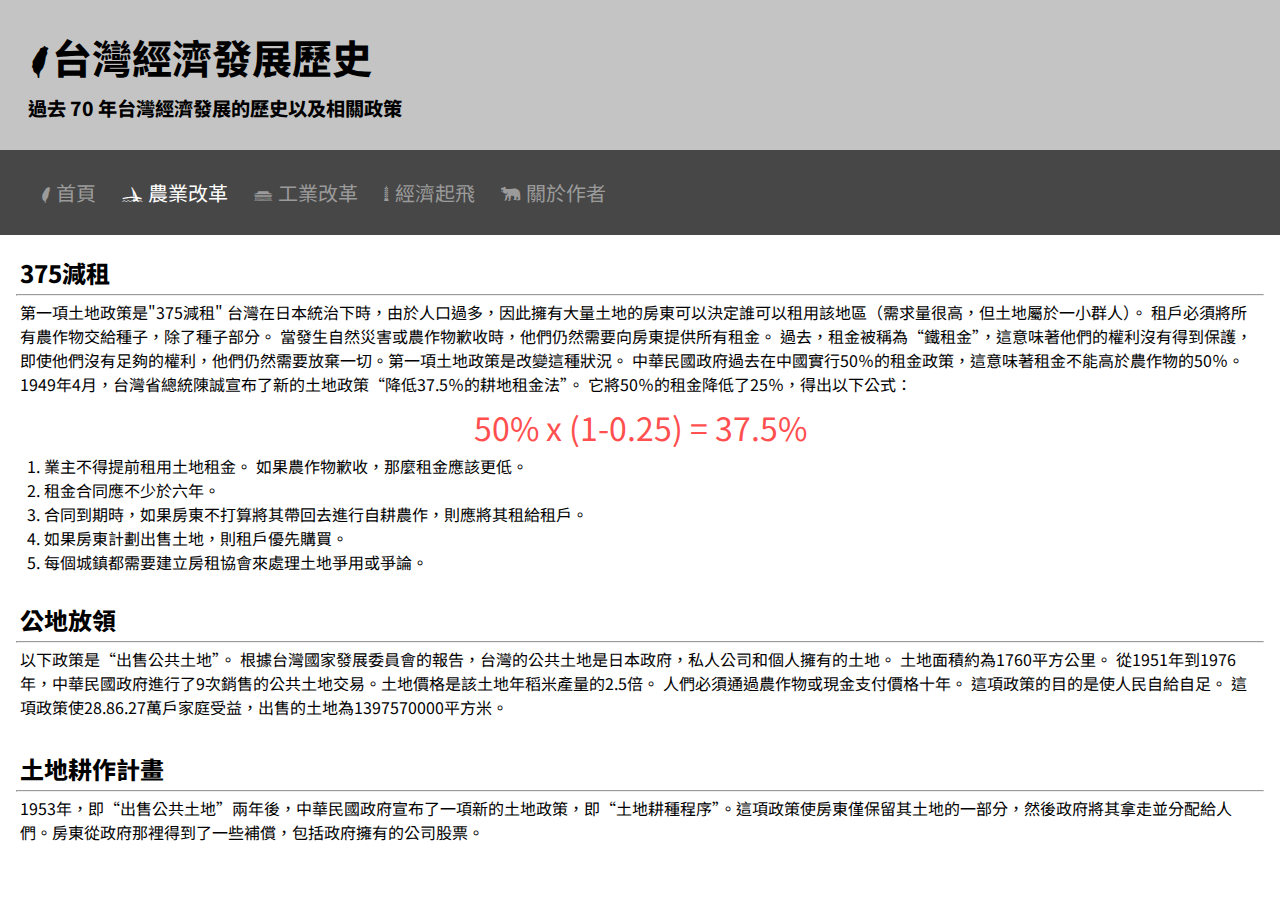
<file: agriculture.html>
<!DOCTYPE html>
<html lang="zh-Hant">
  <head>
    <meta charset="UTF-8" />
    <meta http-equiv="X-UA-Compatible" content="IE=edge" />
    <meta name="viewport" content="width=device-width, initial-scale=1.0" />
    <meta name="description" content="介紹台灣過去 70 年的經濟發展與相關政策" />
    <link rel="stylesheet" href="taiwanfont/twicon.css" />
    <title>農業改革 | 台灣發展歷史</title>
    <base target="_self" />
    <link rel="icon" href="./taiwanIcon.png" />
    <link rel="preconnect" href="https://fonts.googleapis.com" />
    <link rel="preconnect" href="https://fonts.gstatic.com" crossorigin />
    <link
      href="https://fonts.googleapis.com/css2?family=Noto+Sans+TC&display=swap"
      rel="stylesheet"
    />
    <link rel="stylesheet" href="style.css" />
  </head>
  <body>
    <header>
      <h1><i class="twicon-main-island"></i>台灣經濟發展歷史</h1>
      <h3>過去 70 年台灣經濟發展的歷史以及相關政策</h3>
    </header>

    <nav>
      <ul>
        <li>
          <a href="./index.html"><i class="twicon-main-island"></i> 首頁</a>
        </li>
        <li>
          <a class="active" href="#"
            ><i class="twicon-lovers-brg"></i> 農業改革</a
          >
        </li>
        <li>
          <a href="./industry.html"
            ><i class="twicon-taipei-stn"></i> 工業改革</a
          >
        </li>
        <li>
          <a href="./economy.html"><i class="twicon-taipei101"></i> 經濟起飛</a>
        </li>
        <li>
          <a href="./author.html"><i class="twicon-black-bear"></i> 關於作者</a>
        </li>
      </ul>
    </nav>

    <main>
      <section class="left">
        <h2>375減租</h2>
        <hr />
        <p>
          第一項土地政策是"375減租"
          台灣在日本統治下時，由於人口過多，因此擁有大量土地的房東可以決定誰可以租用該地區（需求量很高，但土地屬於一小群人）。
          租戶必須將所有農作物交給種子，除了種子部分。
          當發生自然災害或農作物歉收時，他們仍然需要向房東提供所有租金。
          過去，租金被稱為“鐵租金”，這意味著他們的權利沒有得到保護，即使他們沒有足夠的權利，他們仍然需要放棄一切。第一項土地政策是改變這種狀況。
          中華民國政府過去在中國實行50％的租金政策，這意味著租金不能高於農作物的50％。
          1949年4月，台灣省總統陳誠宣布了新的土地政策“降低37.5％的耕地租金法”。
          它將50％的租金降低了25％，得出以下公式：
        </p>
        <p class="formula">50% x (1-0.25) = 37.5%</p>
        <ol>
          <li>業主不得提前租用土地租金。 如果農作物歉收，那麼租金應該更低。</li>
          <li>租金合同應不少於六年。</li>
          <li>
            合同到期時，如果房東不打算將其帶回去進行自耕農作，則應將其租給租戶。
          </li>
          <li>如果房東計劃出售土地，則租戶優先購買。</li>
          <li>每個城鎮都需要建立房租協會來處理土地爭用或爭論。</li>
        </ol>
        <br />

        <h2>公地放領</h2>
        <hr />
        <p>
          以下政策是“出售公共土地”。
          根據台灣國家發展委員會的報告，台灣的公共土地是日本政府，私人公司和個人擁有的土地。
          土地面積約為1760平方公里。
          從1951年到1976年，中華民國政府進行了9次銷售的公共土地交易。土地價格是該土地年稻米產量的2.5倍。
          人們必須通過農作物或現金支付價格十年。
          這項政策的目的是使人民自給自足。
          這項政策使28.86.27萬戶家庭受益，出售的土地為1397570000平方米。
        </p>
        <br />
        <h2>土地耕作計畫</h2>
        <hr />
        <p>
          1953年，即“出售公共土地”兩年後，中華民國政府宣布了一項新的土地政策，即“土地耕種程序”。這項政策使房東僅保留其土地的一部分，然後政府將其拿走並分配給人們。房東從政府那裡得到了一些補償，包括政府擁有的公司股票。
        </p>
      </section>
    </main>
  </body>
</html>
</file>
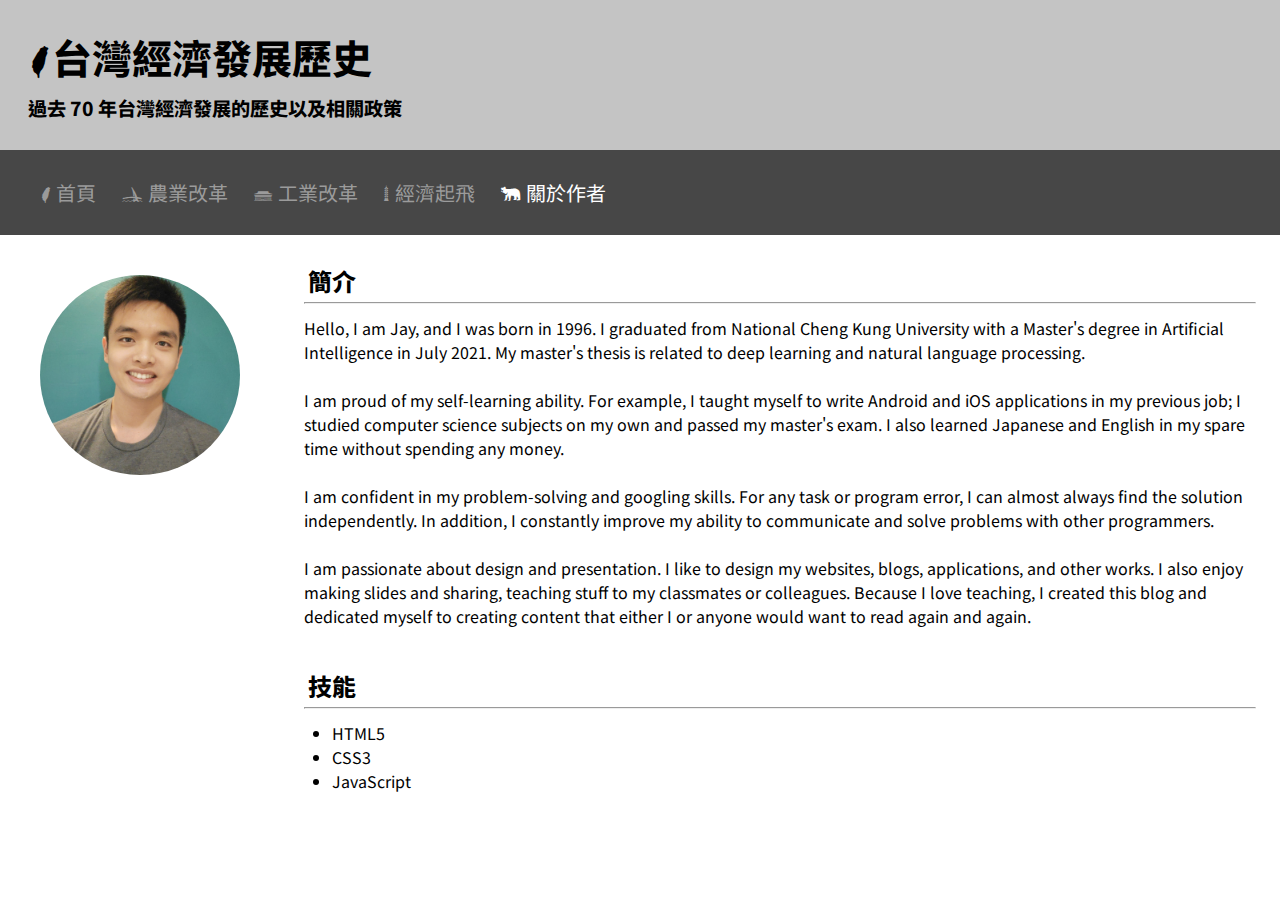
<file: author.html>
<!DOCTYPE html>
<html lang="zh-Hant">
  <head>
    <meta charset="UTF-8" />
    <meta http-equiv="X-UA-Compatible" content="IE=edge" />
    <meta name="viewport" content="width=device-width, initial-scale=1.0" />
    <meta name="description" content="介紹台灣過去 70 年的經濟發展與相關政策" />
    <link rel="stylesheet" href="taiwanfont/twicon.css" />
    <title>關於作者 | 台灣發展歷史</title>
    <base target="_self" />
    <link rel="icon" href="./taiwanIcon.png" />
    <link rel="preconnect" href="https://fonts.googleapis.com" />
    <link rel="preconnect" href="https://fonts.gstatic.com" crossorigin />
    <link
      href="https://fonts.googleapis.com/css2?family=Noto+Sans+TC&display=swap"
      rel="stylesheet"
    />
    <link rel="stylesheet" href="style.css" />
  </head>
  <body>
    <header>
      <h1><i class="twicon-main-island"></i>台灣經濟發展歷史</h1>
      <h3>過去 70 年台灣經濟發展的歷史以及相關政策</h3>
    </header>

    <nav>
      <ul>
        <li>
          <a href="./index.html"><i class="twicon-main-island"></i> 首頁</a>
        </li>
        <li>
          <a href="./agriculture.html"
            ><i class="twicon-lovers-brg"></i> 農業改革</a
          >
        </li>
        <li>
          <a href="./industry.html"
            ><i class="twicon-taipei-stn"></i> 工業改革</a
          >
        </li>
        <li>
          <a href="./economy.html"><i class="twicon-taipei101"></i> 經濟起飛</a>
        </li>
        <li>
          <a class="active" href="#"
            ><i class="twicon-black-bear"></i> 關於作者</a
          >
        </li>
      </ul>
    </nav>

    <main>
      <section class="ava">
        <div class="avatar" style="background-image: url('./avatar.png')" />
      </section>
      <section class="info">
        <h2>簡介</h2>
        <hr />
        <p>
          Hello, I am Jay, and I was born in 1996. I graduated from National
          Cheng Kung University with a Master's degree in Artificial
          Intelligence in July 2021. My master's thesis is related to deep
          learning and natural language processing.
        </p>
        <p>
          I am proud of my self-learning ability. For example, I taught myself
          to write Android and iOS applications in my previous job; I studied
          computer science subjects on my own and passed my master's exam. I
          also learned Japanese and English in my spare time without spending
          any money.
        </p>
        <p>
          I am confident in my problem-solving and googling skills. For any task
          or program error, I can almost always find the solution independently.
          In addition, I constantly improve my ability to communicate and solve
          problems with other programmers.
        </p>
        <p>
          I am passionate about design and presentation. I like to design my
          websites, blogs, applications, and other works. I also enjoy making
          slides and sharing, teaching stuff to my classmates or colleagues.
          Because I love teaching, I created this blog and dedicated myself to
          creating content that either I or anyone would want to read again and
          again.
        </p>
        <br />
        <h2>技能</h2>
        <hr />
        <ul>
          <li>HTML5</li>
          <li>CSS3</li>
          <li>JavaScript</li>
        </ul>
      </section>
    </main>
  </body>
</html>
</file>
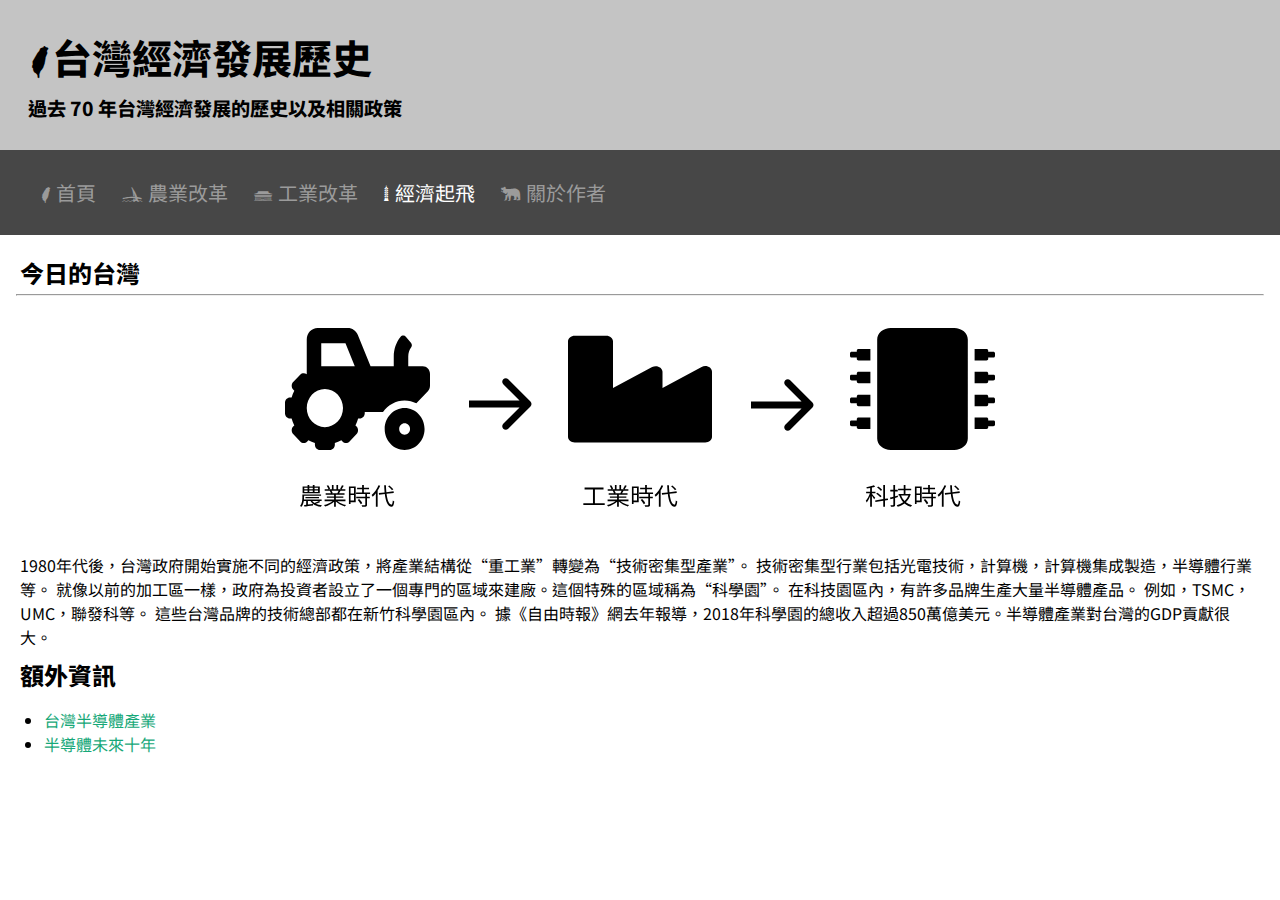
<file: economy.html>
<!DOCTYPE html>
<html lang="zh-Hant">
  <head>
    <meta charset="UTF-8" />
    <meta http-equiv="X-UA-Compatible" content="IE=edge" />
    <meta name="viewport" content="width=device-width, initial-scale=1.0" />
    <meta name="description" content="介紹台灣過去 70 年的經濟發展與相關政策" />
    <link rel="stylesheet" href="taiwanfont/twicon.css" />
    <title>經濟起飛 | 台灣發展歷史</title>
    <base target="_self" />
    <link rel="icon" href="./taiwanIcon.png" />
    <link rel="preconnect" href="https://fonts.googleapis.com" />
    <link rel="preconnect" href="https://fonts.gstatic.com" crossorigin />
    <link
      href="https://fonts.googleapis.com/css2?family=Noto+Sans+TC&display=swap"
      rel="stylesheet"
    />
    <link rel="stylesheet" href="style.css" />
  </head>
  <body>
    <header>
      <h1><i class="twicon-main-island"></i>台灣經濟發展歷史</h1>
      <h3>過去 70 年台灣經濟發展的歷史以及相關政策</h3>
    </header>

    <nav>
      <ul>
        <li>
          <a href="./index.html"><i class="twicon-main-island"></i> 首頁</a>
        </li>
        <li>
          <a href="./agriculture.html"
            ><i class="twicon-lovers-brg"></i> 農業改革</a
          >
        </li>
        <li>
          <a href="./industry.html"
            ><i class="twicon-taipei-stn"></i> 工業改革</a
          >
        </li>
        <li>
          <a class="active" href="#"
            ><i class="twicon-taipei101"></i> 經濟起飛</a
          >
        </li>
        <li>
          <a href="./author.html"><i class="twicon-black-bear"></i> 關於作者</a>
        </li>
      </ul>
    </nav>

    <main>
      <section class="left">
        <h2>今日的台灣</h2>
        <hr />
        <img src="./economy.svg" alt="economy" />
        <p>
            1980年代後，台灣政府開始實施不同的經濟政策，將產業結構從“重工業”轉變為“技術密集型產業”。 技術密集型行業包括光電技術，計算機，計算機集成製造，半導體行業等。 就像以前的加工區一樣，政府為投資者設立了一個專門的區域來建廠。這個特殊的區域稱為“科學園”。 在科技園區內，有許多品牌生產大量半導體產品。 例如，TSMC，UMC，聯發科等。 這些台灣品牌的技術總部都在新竹科學園區內。 據《自由時報》網去年報導，2018年科學園的總收入超過850萬億美元。半導體產業對台灣的GDP貢獻很大。
          </p>
        <h2>額外資訊</h2>
        <ul>
            <li><a href="https://ic.tpex.org.tw/introduce.php?ic=D000">台灣半導體產業</a></li>
            <li><a href="https://www.bnext.com.tw/article/58060/semiconductor-industry">半導體未來十年</a></li>
        </ul>
        </section>
      </section>
    </main>
  </body>
</html>
</file>
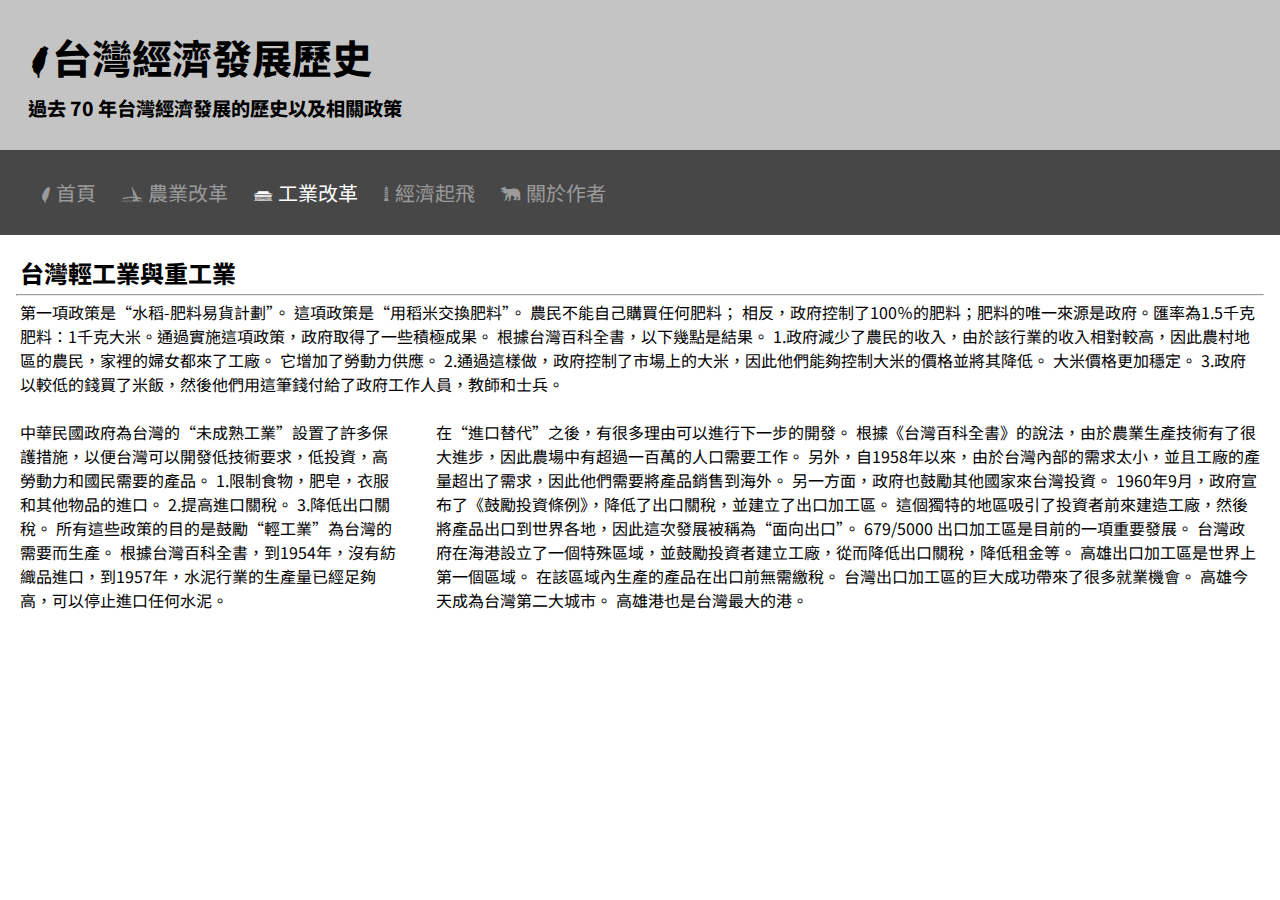
<file: industry.html>
<!DOCTYPE html>
<html lang="zh-Hant">
  <head>
    <meta charset="UTF-8" />
    <meta http-equiv="X-UA-Compatible" content="IE=edge" />
    <meta name="viewport" content="width=device-width, initial-scale=1.0" />
    <meta name="description" content="介紹台灣過去 70 年的經濟發展與相關政策" />
    <link rel="stylesheet" href="taiwanfont/twicon.css" />
    <title>工業改革 | 台灣發展歷史</title>
    <base target="_self" />
    <link rel="icon" href="./taiwanIcon.png" />
    <link rel="preconnect" href="https://fonts.googleapis.com" />
    <link rel="preconnect" href="https://fonts.gstatic.com" crossorigin />
    <link
      href="https://fonts.googleapis.com/css2?family=Noto+Sans+TC&display=swap"
      rel="stylesheet"
    />
    <link rel="stylesheet" href="style.css" />
  </head>
  <body>
    <header>
      <h1><i class="twicon-main-island"></i>台灣經濟發展歷史</h1>
      <h3>過去 70 年台灣經濟發展的歷史以及相關政策</h3>
    </header>

    <nav>
      <ul>
        <li>
          <a href="./index.html"><i class="twicon-main-island"></i> 首頁</a>
        </li>
        <li>
          <a href="./agriculture.html"
            ><i class="twicon-lovers-brg"></i> 農業改革</a
          >
        </li>
        <li>
          <a class="active" href="#"
            ><i class="twicon-taipei-stn"></i> 工業改革</a
          >
        </li>
        <li>
          <a href="./economy.html"><i class="twicon-taipei101"></i> 經濟起飛</a>
        </li>
        <li>
          <a href="./author.html"><i class="twicon-black-bear"></i> 關於作者</a>
        </li>
      </ul>
    </nav>

    <main>
      <section class="left">
        <h2>台灣輕工業與重工業</h2>
        <hr />
        <p>
          第一項政策是“水稻-肥料易貨計劃”。 這項政策是“用稻米交換肥料”。
          農民不能自己購買任何肥料；
          相反，政府控制了100％的肥料；肥料的唯一來源是政府。匯率為1.5千克肥料：1千克大米。通過實施這項政策，政府取得了一些積極成果。
          根據台灣百科全書，以下幾點是結果。
          1.政府減少了農民的收入，由於該行業的收入相對較高，因此農村地區的農民，家裡的婦女都來了工廠。
          它增加了勞動力供應。
          2.通過這樣做，政府控制了市場上的大米，因此他們能夠控制大米的價格並將其降低。
          大米價格更加穩定。
          3.政府以較低的錢買了米飯，然後他們用這筆錢付給了政府工作人員，教師和士兵。
        </p>
        <section class="industry">
          <p class="industry1">
            中華民國政府為台灣的“未成熟工業”設置了許多保護措施，以便台灣可以開發低技術要求，低投資，高勞動力和國民需要的產品。
            1.限制食物，肥皂，衣服和其他物品的進口。 2.提高進口關稅。
            3.降低出口關稅。
            所有這些政策的目的是鼓勵“輕工業”為台灣的需要而生產。
            根據台灣百科全書，到1954年，沒有紡織品進口，到1957年，水泥行業的生產量已經足夠高，可以停止進口任何水泥。
          </p>
          <p class="industry2">
            在“進口替代”之後，有很多理由可以進行下一步的開發。
            根據《台灣百科全書》的說法，由於農業生產技術有了很大進步，因此農場中有超過一百萬的人口需要工作。
            另外，自1958年以來，由於台灣內部的需求太小，並且工廠的產量超出了需求，因此他們需要將產品銷售到海外。
            另一方面，政府也鼓勵其他國家來台灣投資。
            1960年9月，政府宣布了《鼓勵投資條例》，降低了出口關稅，並建立了出口加工區。
            這個獨特的地區吸引了投資者前來建造工廠，然後將產品出口到世界各地，因此這次發展被稱為“面向出口”。
            679/5000 出口加工區是目前的一項重要發展。
            台灣政府在海港設立了一個特殊區域，並鼓勵投資者建立工廠，從而降低出口關稅，降低租金等。
            高雄出口加工區是世界上第一個區域。
            在該區域內生產的產品在出口前無需繳稅。
            台灣出口加工區的巨大成功帶來了很多就業機會。
            高雄今天成為台灣第二大城市。 高雄港也是台灣最大的港。
          </p>
        </section>
      </section>
    </main>
  </body>
</html>
</file>
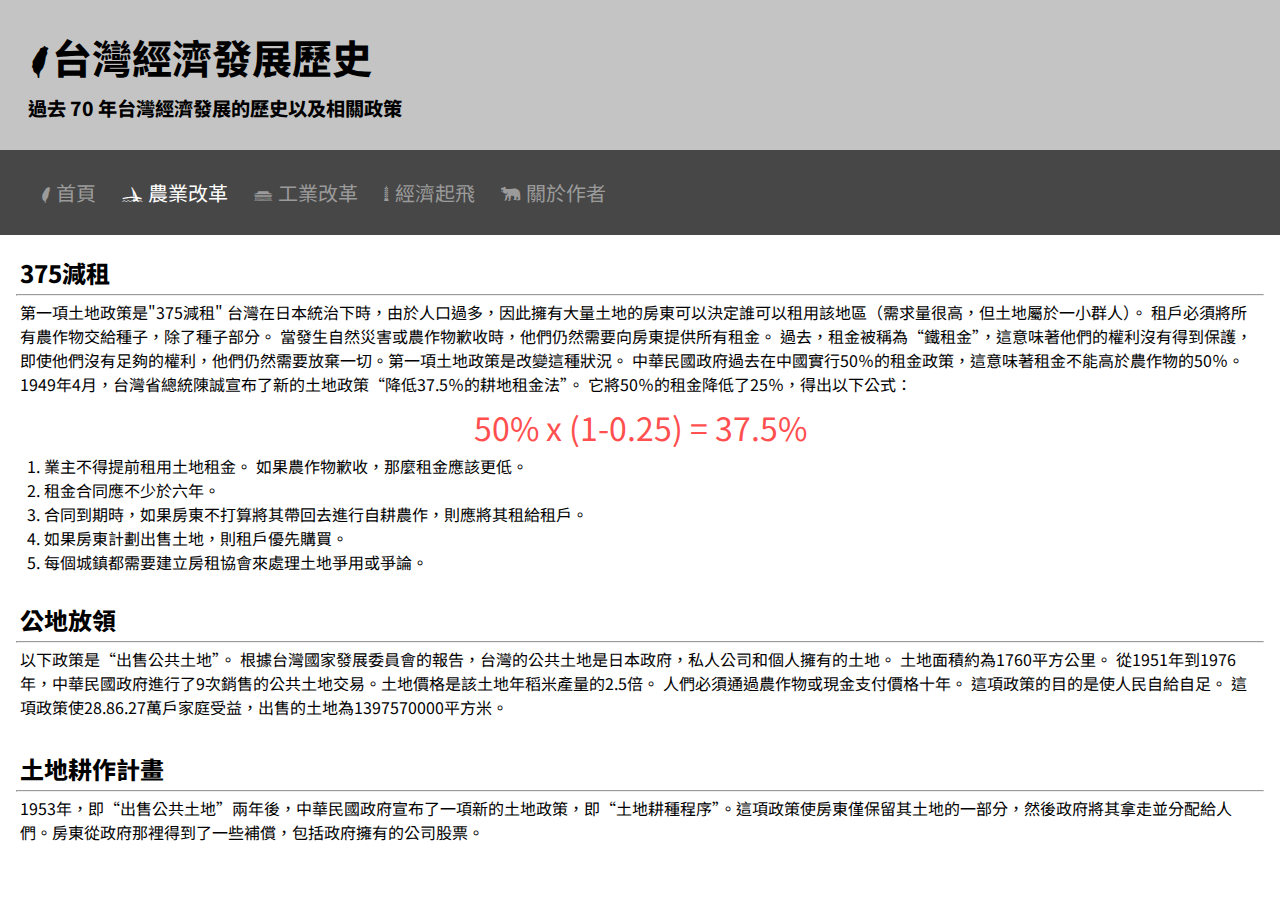
<file: pages/agriculture.html>
<!DOCTYPE html>
<html lang="zh-Hant">
  <head>
    <meta charset="UTF-8" />
    <meta http-equiv="X-UA-Compatible" content="IE=edge" />
    <meta name="viewport" content="width=device-width, initial-scale=1.0" />
    <meta name="description" content="介紹台灣過去 70 年的經濟發展與相關政策" />
    <link rel="stylesheet" href="../taiwanfont/twicon.css" />
    <title>農業改革 | 台灣發展歷史</title>
    <base target="_self" />
    <link rel="icon" href="../images/taiwanIcon.png" />
    <link rel="preconnect" href="https://fonts.googleapis.com" />
    <link rel="preconnect" href="https://fonts.gstatic.com" crossorigin />
    <link
      href="https://fonts.googleapis.com/css2?family=Noto+Sans+TC&display=swap"
      rel="stylesheet"
    />
    <link rel="stylesheet" href="../styles/style.css" />
  </head>
  <body>
    <header>
      <h1><i class="twicon-main-island"></i>台灣經濟發展歷史</h1>
      <h3>過去 70 年台灣經濟發展的歷史以及相關政策</h3>
    </header>

    <nav>
      <ul>
        <li>
          <a href="../index.html"><i class="twicon-main-island"></i> 首頁</a>
        </li>
        <li>
          <a class="active" href="#"
            ><i class="twicon-lovers-brg"></i> 農業改革</a
          >
        </li>
        <li>
          <a href="industry.html"><i class="twicon-taipei-stn"></i> 工業改革</a>
        </li>
        <li>
          <a href="economy.html"><i class="twicon-taipei101"></i> 經濟起飛</a>
        </li>
        <li>
          <a href="author.html"><i class="twicon-black-bear"></i> 關於作者</a>
        </li>
      </ul>
    </nav>

    <main>
      <section class="left">
        <h2>375減租</h2>
        <hr />
        <p>
          第一項土地政策是"375減租"
          台灣在日本統治下時，由於人口過多，因此擁有大量土地的房東可以決定誰可以租用該地區（需求量很高，但土地屬於一小群人）。
          租戶必須將所有農作物交給種子，除了種子部分。
          當發生自然災害或農作物歉收時，他們仍然需要向房東提供所有租金。
          過去，租金被稱為“鐵租金”，這意味著他們的權利沒有得到保護，即使他們沒有足夠的權利，他們仍然需要放棄一切。第一項土地政策是改變這種狀況。
          中華民國政府過去在中國實行50％的租金政策，這意味著租金不能高於農作物的50％。
          1949年4月，台灣省總統陳誠宣布了新的土地政策“降低37.5％的耕地租金法”。
          它將50％的租金降低了25％，得出以下公式：
        </p>
        <p class="formula">50% x (1-0.25) = 37.5%</p>
        <ol>
          <li>業主不得提前租用土地租金。 如果農作物歉收，那麼租金應該更低。</li>
          <li>租金合同應不少於六年。</li>
          <li>
            合同到期時，如果房東不打算將其帶回去進行自耕農作，則應將其租給租戶。
          </li>
          <li>如果房東計劃出售土地，則租戶優先購買。</li>
          <li>每個城鎮都需要建立房租協會來處理土地爭用或爭論。</li>
        </ol>
        <br />

        <h2>公地放領</h2>
        <hr />
        <p>
          以下政策是“出售公共土地”。
          根據台灣國家發展委員會的報告，台灣的公共土地是日本政府，私人公司和個人擁有的土地。
          土地面積約為1760平方公里。
          從1951年到1976年，中華民國政府進行了9次銷售的公共土地交易。土地價格是該土地年稻米產量的2.5倍。
          人們必須通過農作物或現金支付價格十年。
          這項政策的目的是使人民自給自足。
          這項政策使28.86.27萬戶家庭受益，出售的土地為1397570000平方米。
        </p>
        <br />
        <h2>土地耕作計畫</h2>
        <hr />
        <p>
          1953年，即“出售公共土地”兩年後，中華民國政府宣布了一項新的土地政策，即“土地耕種程序”。這項政策使房東僅保留其土地的一部分，然後政府將其拿走並分配給人們。房東從政府那裡得到了一些補償，包括政府擁有的公司股票。
        </p>
      </section>
    </main>
  </body>
</html>
</file>
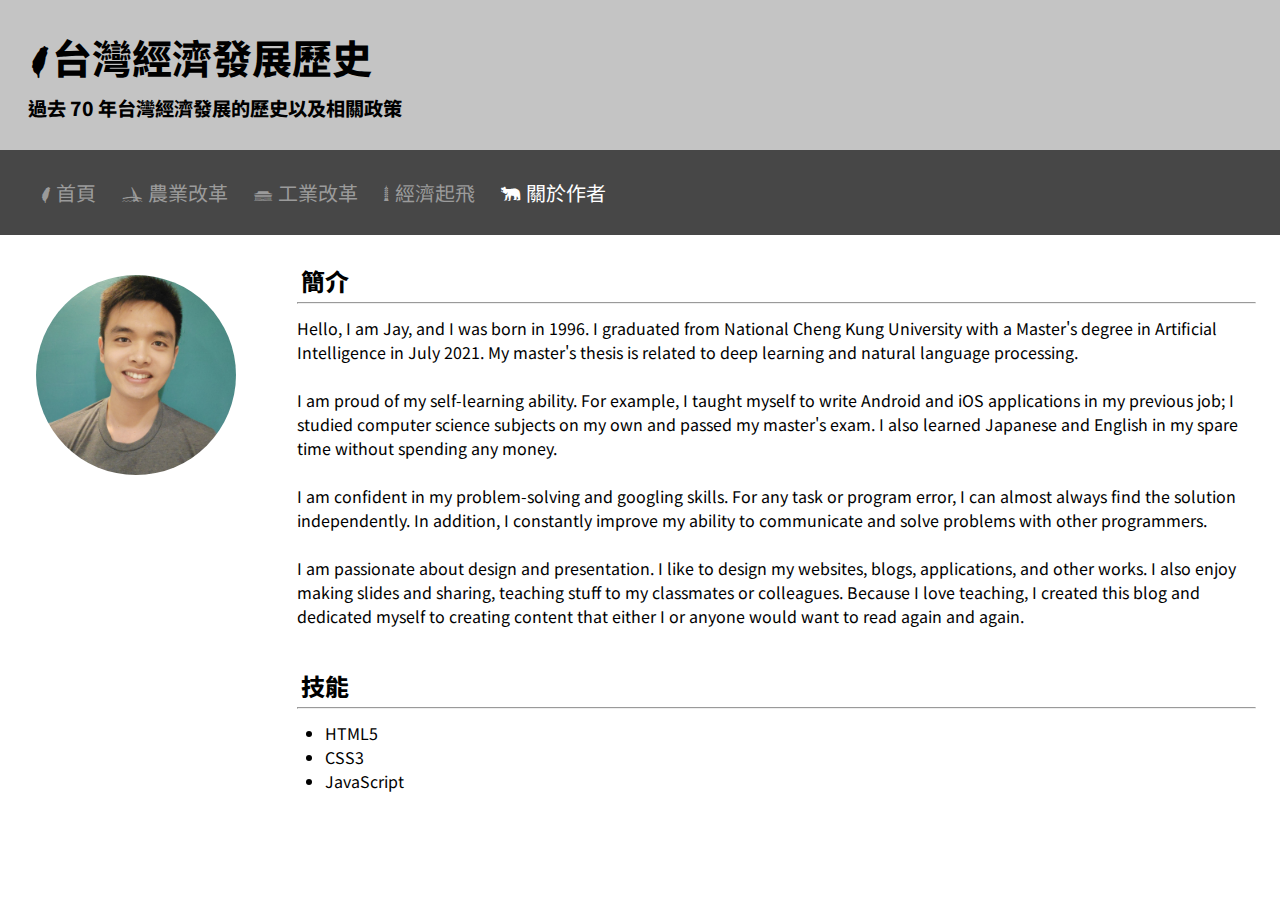
<file: pages/author.html>
<!DOCTYPE html>
<html lang="zh-Hant">
  <head>
    <meta charset="UTF-8" />
    <meta http-equiv="X-UA-Compatible" content="IE=edge" />
    <meta name="viewport" content="width=device-width, initial-scale=1.0" />
    <meta name="description" content="介紹台灣過去 70 年的經濟發展與相關政策" />
    <link rel="stylesheet" href="../taiwanfont/twicon.css" />
    <title>關於作者 | 台灣發展歷史</title>
    <base target="_self" />
    <link rel="icon" href="../images/taiwanIcon.png" />
    <link rel="preconnect" href="https://fonts.googleapis.com" />
    <link rel="preconnect" href="https://fonts.gstatic.com" crossorigin />
    <link
      href="https://fonts.googleapis.com/css2?family=Noto+Sans+TC&display=swap"
      rel="stylesheet"
    />
    <link rel="stylesheet" href="../styles/style.css" />
  </head>
  <body>
    <header>
      <h1><i class="twicon-main-island"></i>台灣經濟發展歷史</h1>
      <h3>過去 70 年台灣經濟發展的歷史以及相關政策</h3>
    </header>

    <nav>
      <ul>
        <li>
          <a href="../index.html"><i class="twicon-main-island"></i> 首頁</a>
        </li>
        <li>
          <a href="agriculture.html"
            ><i class="twicon-lovers-brg"></i> 農業改革</a
          >
        </li>
        <li>
          <a href="industry.html"><i class="twicon-taipei-stn"></i> 工業改革</a>
        </li>
        <li>
          <a href="economy.html"><i class="twicon-taipei101"></i> 經濟起飛</a>
        </li>
        <li>
          <a class="active" href="#"
            ><i class="twicon-black-bear"></i> 關於作者</a
          >
        </li>
      </ul>
    </nav>

    <main>
      <section class="ava">
        <div
          class="avatar"
          style="background-image: url('../images/avatar.png')"
        />
      </section>
      <section class="info">
        <h2>簡介</h2>
        <hr />
        <p>
          Hello, I am Jay, and I was born in 1996. I graduated from National
          Cheng Kung University with a Master's degree in Artificial
          Intelligence in July 2021. My master's thesis is related to deep
          learning and natural language processing.
        </p>
        <p>
          I am proud of my self-learning ability. For example, I taught myself
          to write Android and iOS applications in my previous job; I studied
          computer science subjects on my own and passed my master's exam. I
          also learned Japanese and English in my spare time without spending
          any money.
        </p>
        <p>
          I am confident in my problem-solving and googling skills. For any task
          or program error, I can almost always find the solution independently.
          In addition, I constantly improve my ability to communicate and solve
          problems with other programmers.
        </p>
        <p>
          I am passionate about design and presentation. I like to design my
          websites, blogs, applications, and other works. I also enjoy making
          slides and sharing, teaching stuff to my classmates or colleagues.
          Because I love teaching, I created this blog and dedicated myself to
          creating content that either I or anyone would want to read again and
          again.
        </p>
        <br />
        <h2>技能</h2>
        <hr />
        <ul>
          <li>HTML5</li>
          <li>CSS3</li>
          <li>JavaScript</li>
        </ul>
      </section>
    </main>
  </body>
</html>
</file>
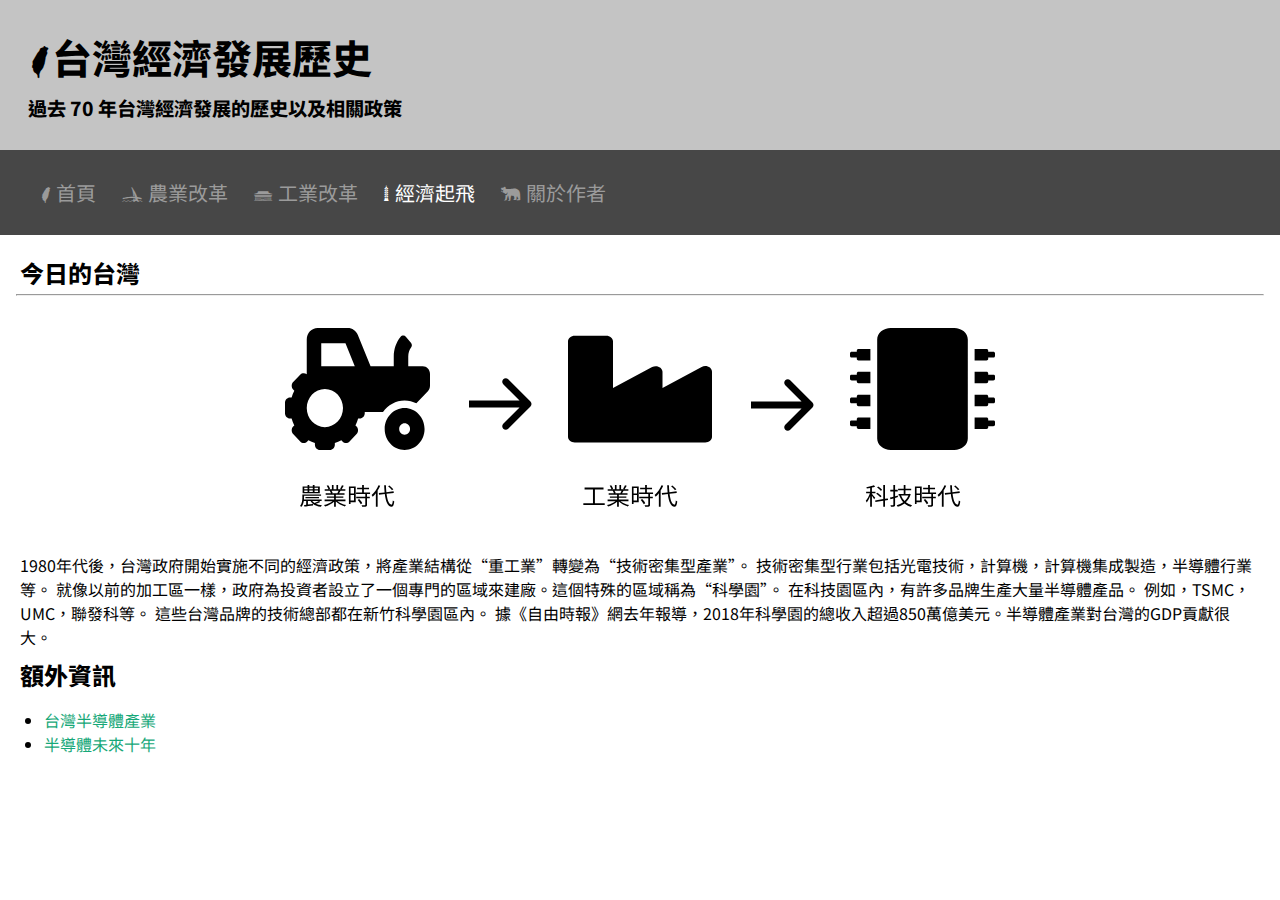
<file: pages/economy.html>
<!DOCTYPE html>
<html lang="zh-Hant">
  <head>
    <meta charset="UTF-8" />
    <meta http-equiv="X-UA-Compatible" content="IE=edge" />
    <meta name="viewport" content="width=device-width, initial-scale=1.0" />
    <meta name="description" content="介紹台灣過去 70 年的經濟發展與相關政策" />
    <link rel="stylesheet" href="../taiwanfont/twicon.css" />
    <title>經濟起飛 | 台灣發展歷史</title>
    <base target="_self" />
    <link rel="icon" href="../images/taiwanIcon.png" />
    <link rel="preconnect" href="https://fonts.googleapis.com" />
    <link rel="preconnect" href="https://fonts.gstatic.com" crossorigin />
    <link
      href="https://fonts.googleapis.com/css2?family=Noto+Sans+TC&display=swap"
      rel="stylesheet"
    />
    <link rel="stylesheet" href="../styles/style.css" />
  </head>
  <body>
    <header>
      <h1><i class="twicon-main-island"></i>台灣經濟發展歷史</h1>
      <h3>過去 70 年台灣經濟發展的歷史以及相關政策</h3>
    </header>

    <nav>
      <ul>
        <li>
          <a href="../index.html"><i class="twicon-main-island"></i> 首頁</a>
        </li>
        <li>
          <a href="agriculture.html"
            ><i class="twicon-lovers-brg"></i> 農業改革</a
          >
        </li>
        <li>
          <a href="industry.html"
            ><i class="twicon-taipei-stn"></i> 工業改革</a
          >
        </li>
        <li>
          <a class="active" href="#"
            ><i class="twicon-taipei101"></i> 經濟起飛</a
          >
        </li>
        <li>
          <a href="author.html"><i class="twicon-black-bear"></i> 關於作者</a>
        </li>
      </ul>
    </nav>

    <main>
      <section class="left">
        <h2>今日的台灣</h2>
        <hr />
        <img src="../images/economy.svg" alt="economy" />
        <p>
            1980年代後，台灣政府開始實施不同的經濟政策，將產業結構從“重工業”轉變為“技術密集型產業”。 技術密集型行業包括光電技術，計算機，計算機集成製造，半導體行業等。 就像以前的加工區一樣，政府為投資者設立了一個專門的區域來建廠。這個特殊的區域稱為“科學園”。 在科技園區內，有許多品牌生產大量半導體產品。 例如，TSMC，UMC，聯發科等。 這些台灣品牌的技術總部都在新竹科學園區內。 據《自由時報》網去年報導，2018年科學園的總收入超過850萬億美元。半導體產業對台灣的GDP貢獻很大。
          </p>
        <h2>額外資訊</h2>
        <ul>
            <li><a href="https://ic.tpex.org.tw/introduce.php?ic=D000">台灣半導體產業</a></li>
            <li><a href="https://www.bnext.com.tw/article/58060/semiconductor-industry">半導體未來十年</a></li>
        </ul>
        </section>
      </section>
    </main>
  </body>
</html>
</file>
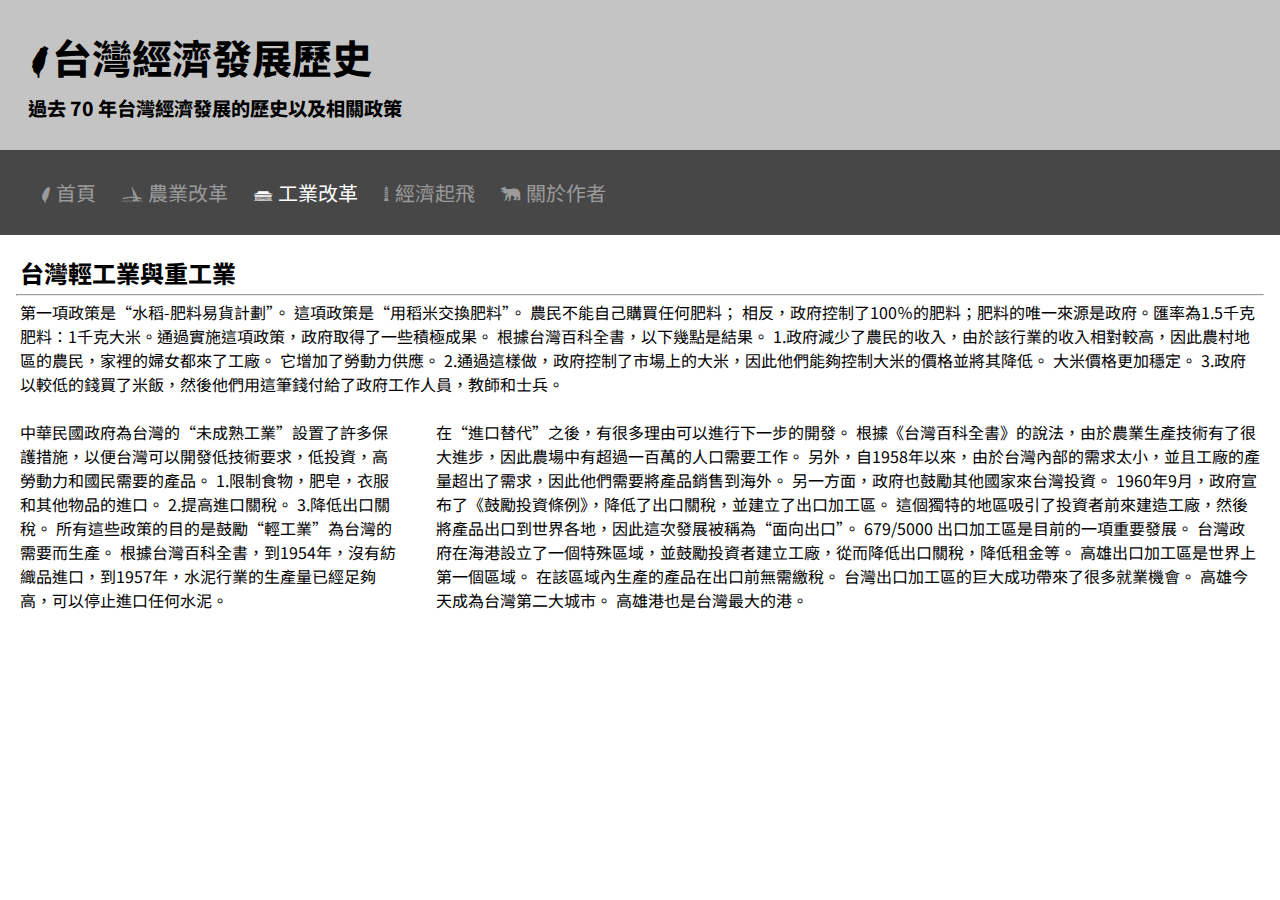
<file: pages/industry.html>
<!DOCTYPE html>
<html lang="zh-Hant">
  <head>
    <meta charset="UTF-8" />
    <meta http-equiv="X-UA-Compatible" content="IE=edge" />
    <meta name="viewport" content="width=device-width, initial-scale=1.0" />
    <meta name="description" content="介紹台灣過去 70 年的經濟發展與相關政策" />
    <link rel="stylesheet" href="../taiwanfont/twicon.css" />
    <title>工業改革 | 台灣發展歷史</title>
    <base target="_self" />
    <link rel="icon" href="../images/taiwanIcon.png" />
    <link rel="preconnect" href="https://fonts.googleapis.com" />
    <link rel="preconnect" href="https://fonts.gstatic.com" crossorigin />
    <link
      href="https://fonts.googleapis.com/css2?family=Noto+Sans+TC&display=swap"
      rel="stylesheet"
    />
    <link rel="stylesheet" href="../styles/style.css" />
  </head>
  <body>
    <header>
      <h1><i class="twicon-main-island"></i>台灣經濟發展歷史</h1>
      <h3>過去 70 年台灣經濟發展的歷史以及相關政策</h3>
    </header>

    <nav>
      <ul>
        <li>
          <a href="../index.html"><i class="twicon-main-island"></i> 首頁</a>
        </li>
        <li>
          <a href="agriculture.html"
            ><i class="twicon-lovers-brg"></i> 農業改革</a
          >
        </li>
        <li>
          <a class="active" href="#"
            ><i class="twicon-taipei-stn"></i> 工業改革</a
          >
        </li>
        <li>
          <a href="economy.html"><i class="twicon-taipei101"></i> 經濟起飛</a>
        </li>
        <li>
          <a href="author.html"><i class="twicon-black-bear"></i> 關於作者</a>
        </li>
      </ul>
    </nav>

    <main>
      <section class="left">
        <h2>台灣輕工業與重工業</h2>
        <hr />
        <p>
          第一項政策是“水稻-肥料易貨計劃”。 這項政策是“用稻米交換肥料”。
          農民不能自己購買任何肥料；
          相反，政府控制了100％的肥料；肥料的唯一來源是政府。匯率為1.5千克肥料：1千克大米。通過實施這項政策，政府取得了一些積極成果。
          根據台灣百科全書，以下幾點是結果。
          1.政府減少了農民的收入，由於該行業的收入相對較高，因此農村地區的農民，家裡的婦女都來了工廠。
          它增加了勞動力供應。
          2.通過這樣做，政府控制了市場上的大米，因此他們能夠控制大米的價格並將其降低。
          大米價格更加穩定。
          3.政府以較低的錢買了米飯，然後他們用這筆錢付給了政府工作人員，教師和士兵。
        </p>
        <section class="industry">
          <p class="industry1">
            中華民國政府為台灣的“未成熟工業”設置了許多保護措施，以便台灣可以開發低技術要求，低投資，高勞動力和國民需要的產品。
            1.限制食物，肥皂，衣服和其他物品的進口。 2.提高進口關稅。
            3.降低出口關稅。
            所有這些政策的目的是鼓勵“輕工業”為台灣的需要而生產。
            根據台灣百科全書，到1954年，沒有紡織品進口，到1957年，水泥行業的生產量已經足夠高，可以停止進口任何水泥。
          </p>
          <p class="industry2">
            在“進口替代”之後，有很多理由可以進行下一步的開發。
            根據《台灣百科全書》的說法，由於農業生產技術有了很大進步，因此農場中有超過一百萬的人口需要工作。
            另外，自1958年以來，由於台灣內部的需求太小，並且工廠的產量超出了需求，因此他們需要將產品銷售到海外。
            另一方面，政府也鼓勵其他國家來台灣投資。
            1960年9月，政府宣布了《鼓勵投資條例》，降低了出口關稅，並建立了出口加工區。
            這個獨特的地區吸引了投資者前來建造工廠，然後將產品出口到世界各地，因此這次發展被稱為“面向出口”。
            679/5000 出口加工區是目前的一項重要發展。
            台灣政府在海港設立了一個特殊區域，並鼓勵投資者建立工廠，從而降低出口關稅，降低租金等。
            高雄出口加工區是世界上第一個區域。
            在該區域內生產的產品在出口前無需繳稅。
            台灣出口加工區的巨大成功帶來了很多就業機會。
            高雄今天成為台灣第二大城市。 高雄港也是台灣最大的港。
          </p>
        </section>
      </section>
    </main>
  </body>
</html>
</file>
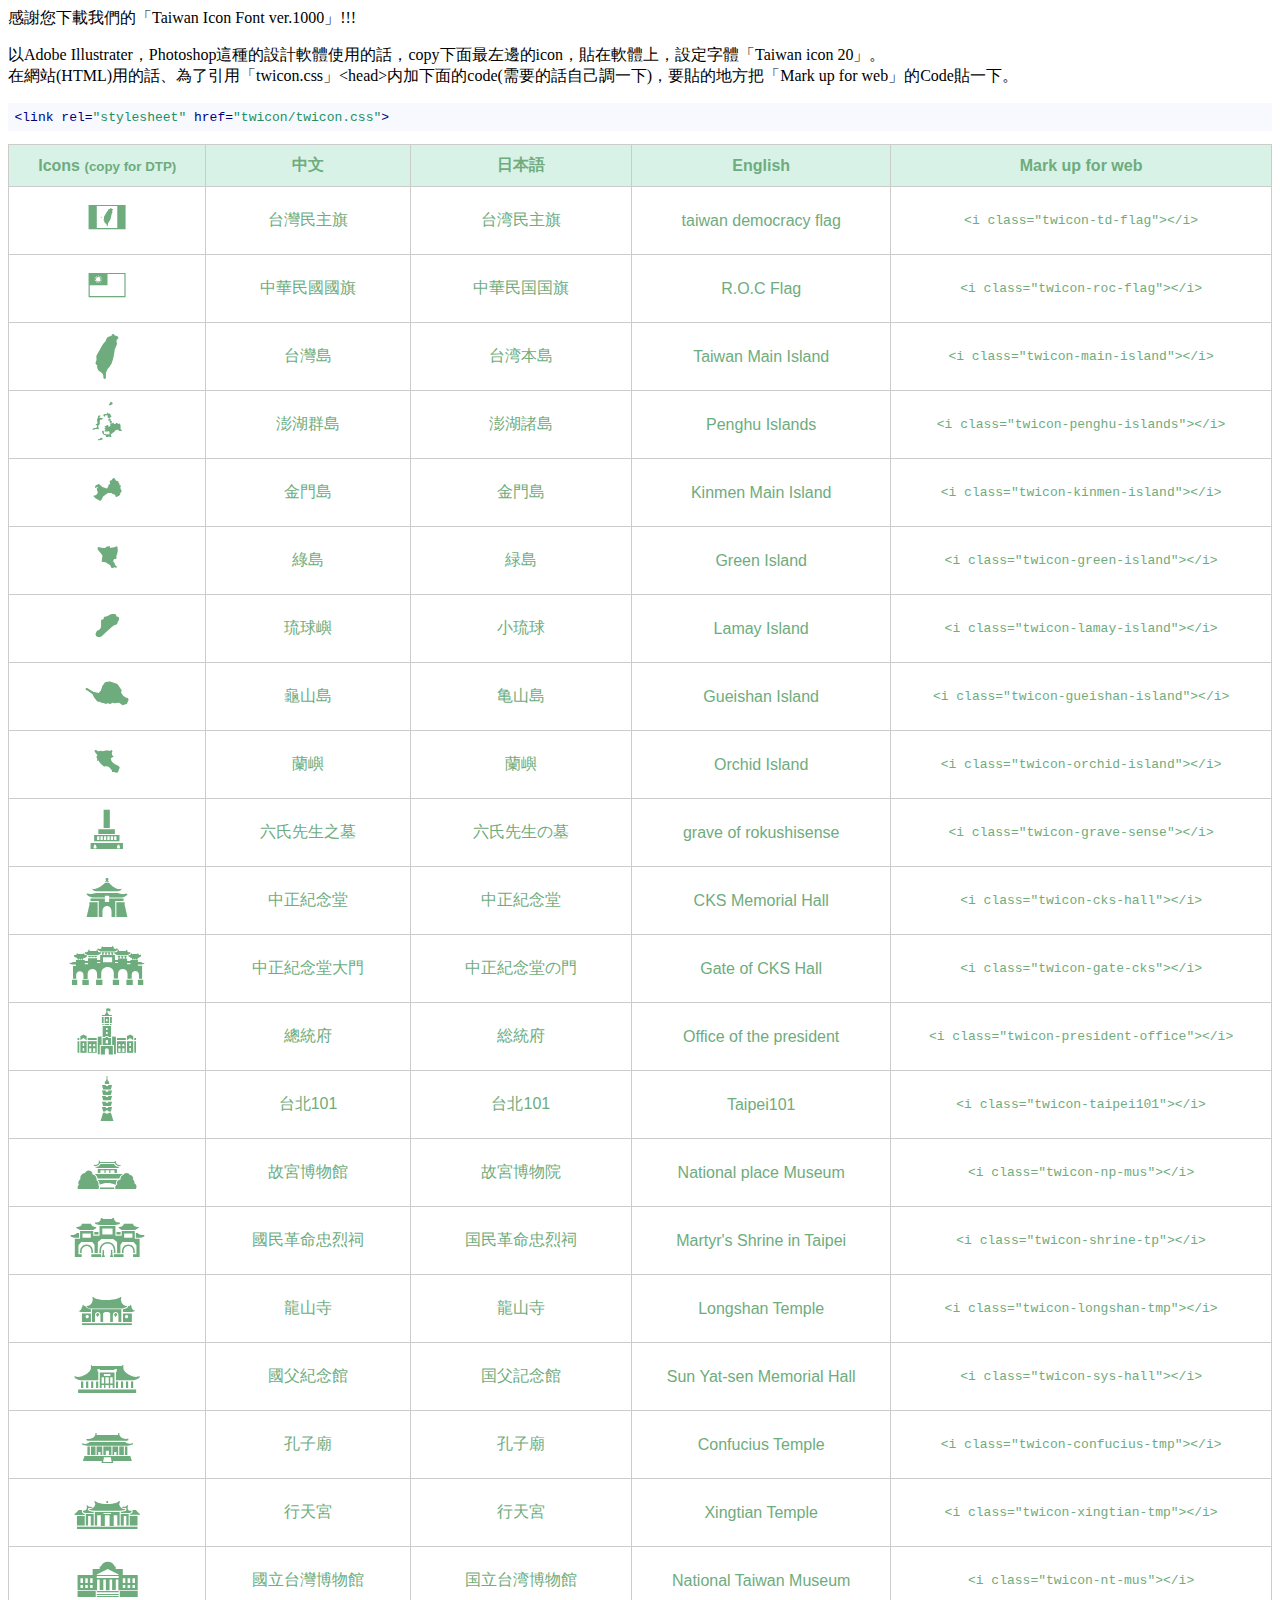
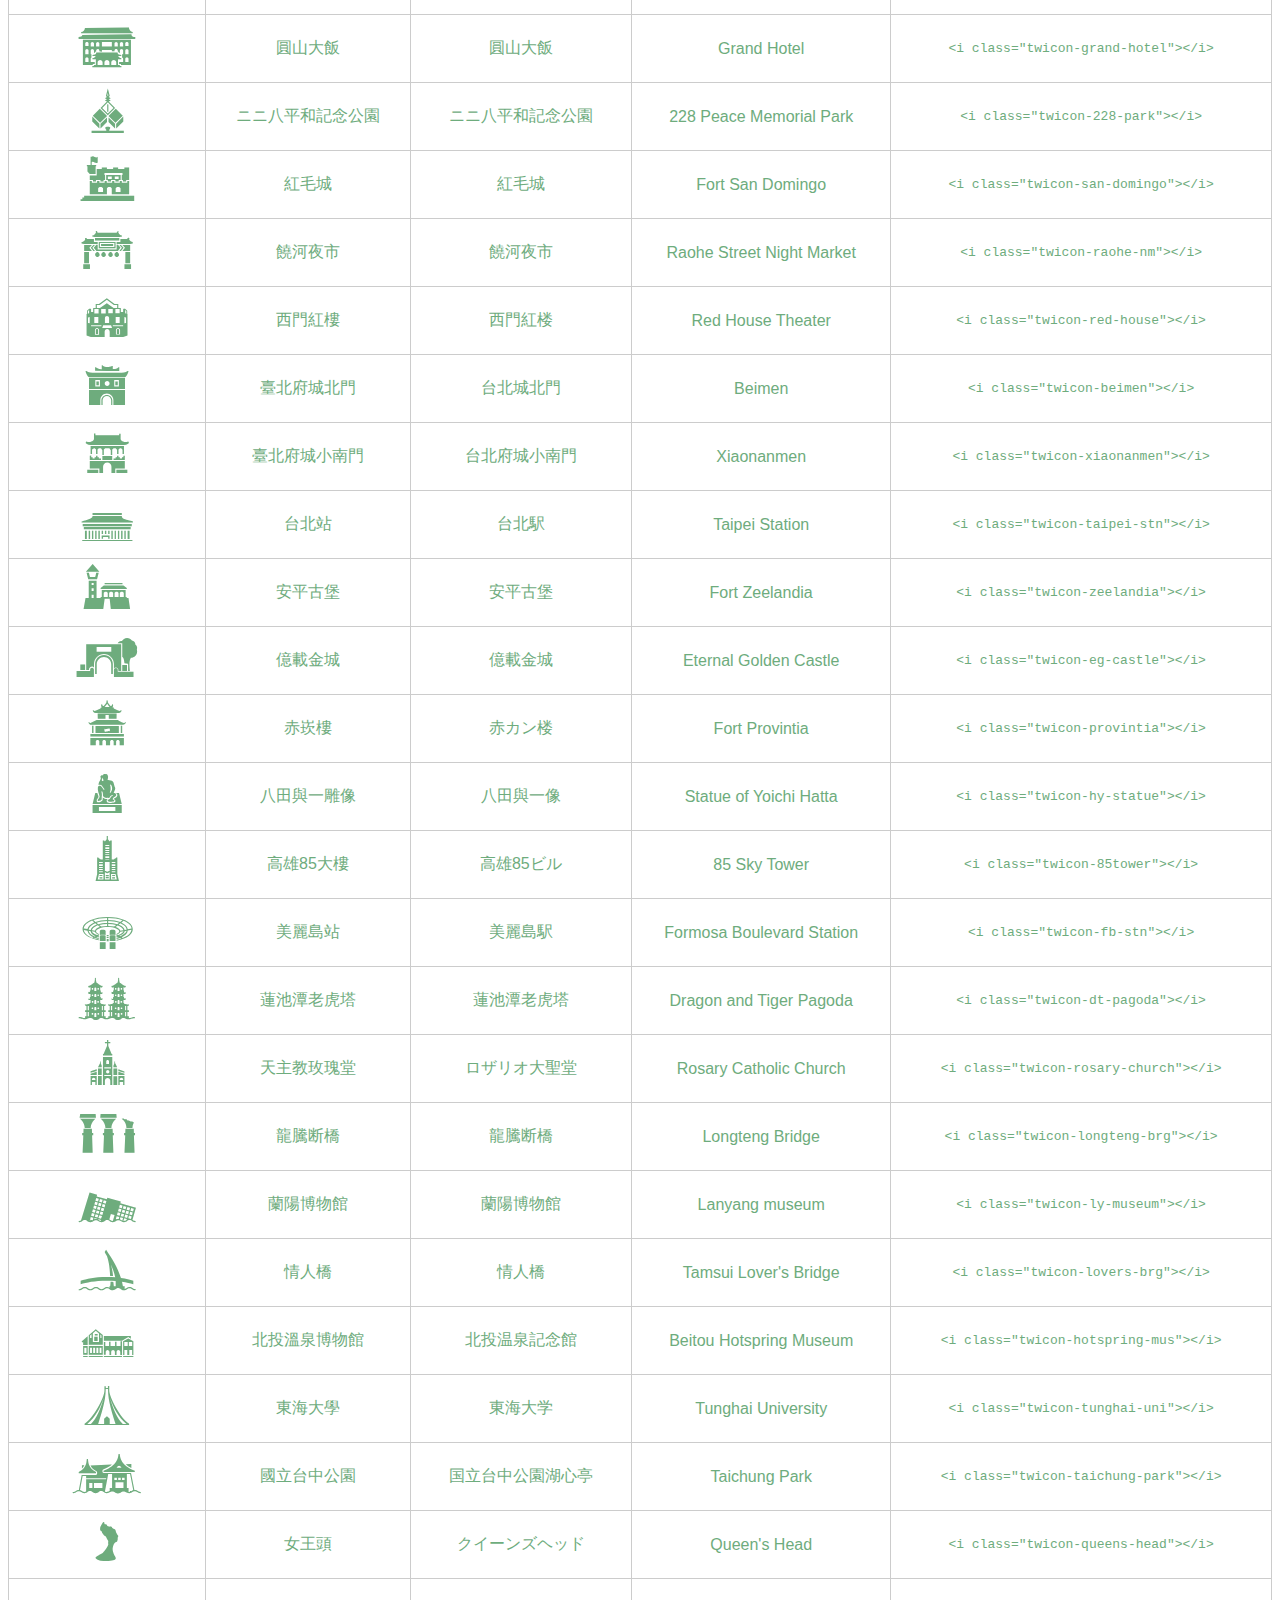
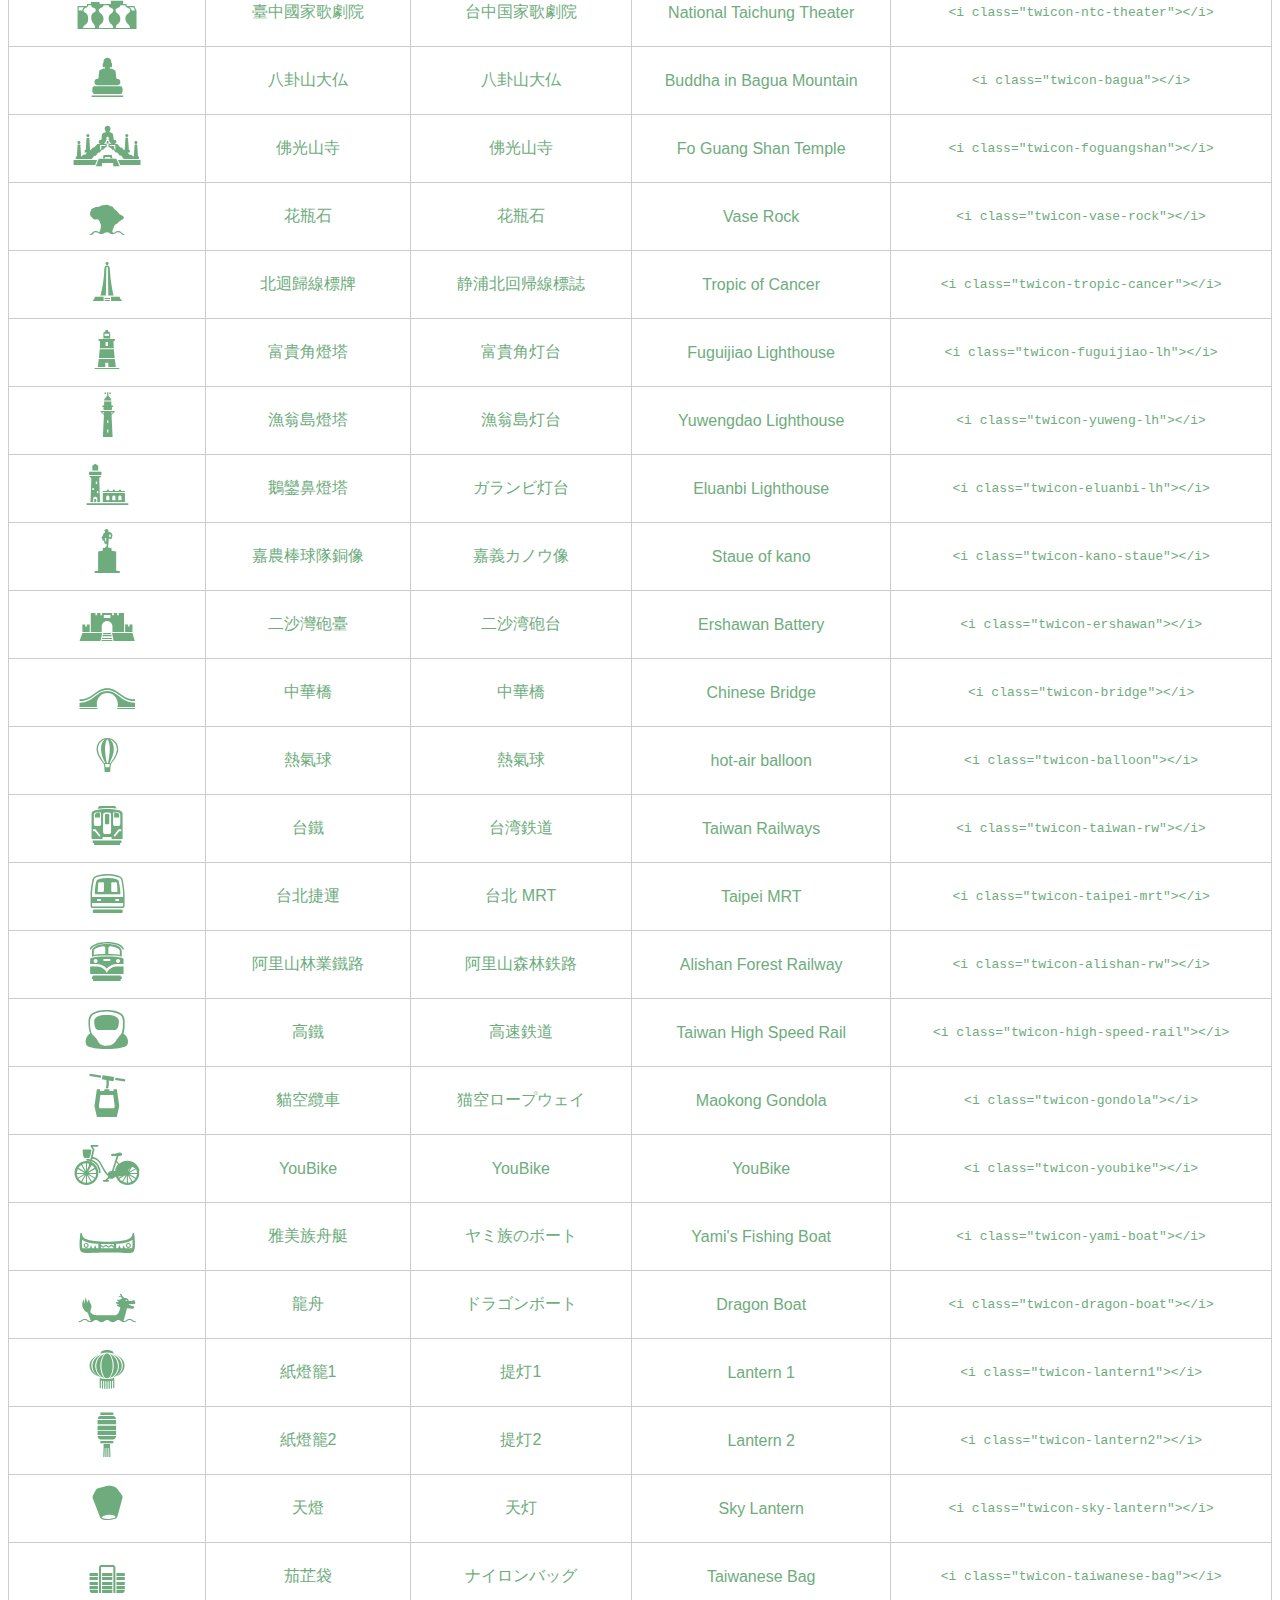
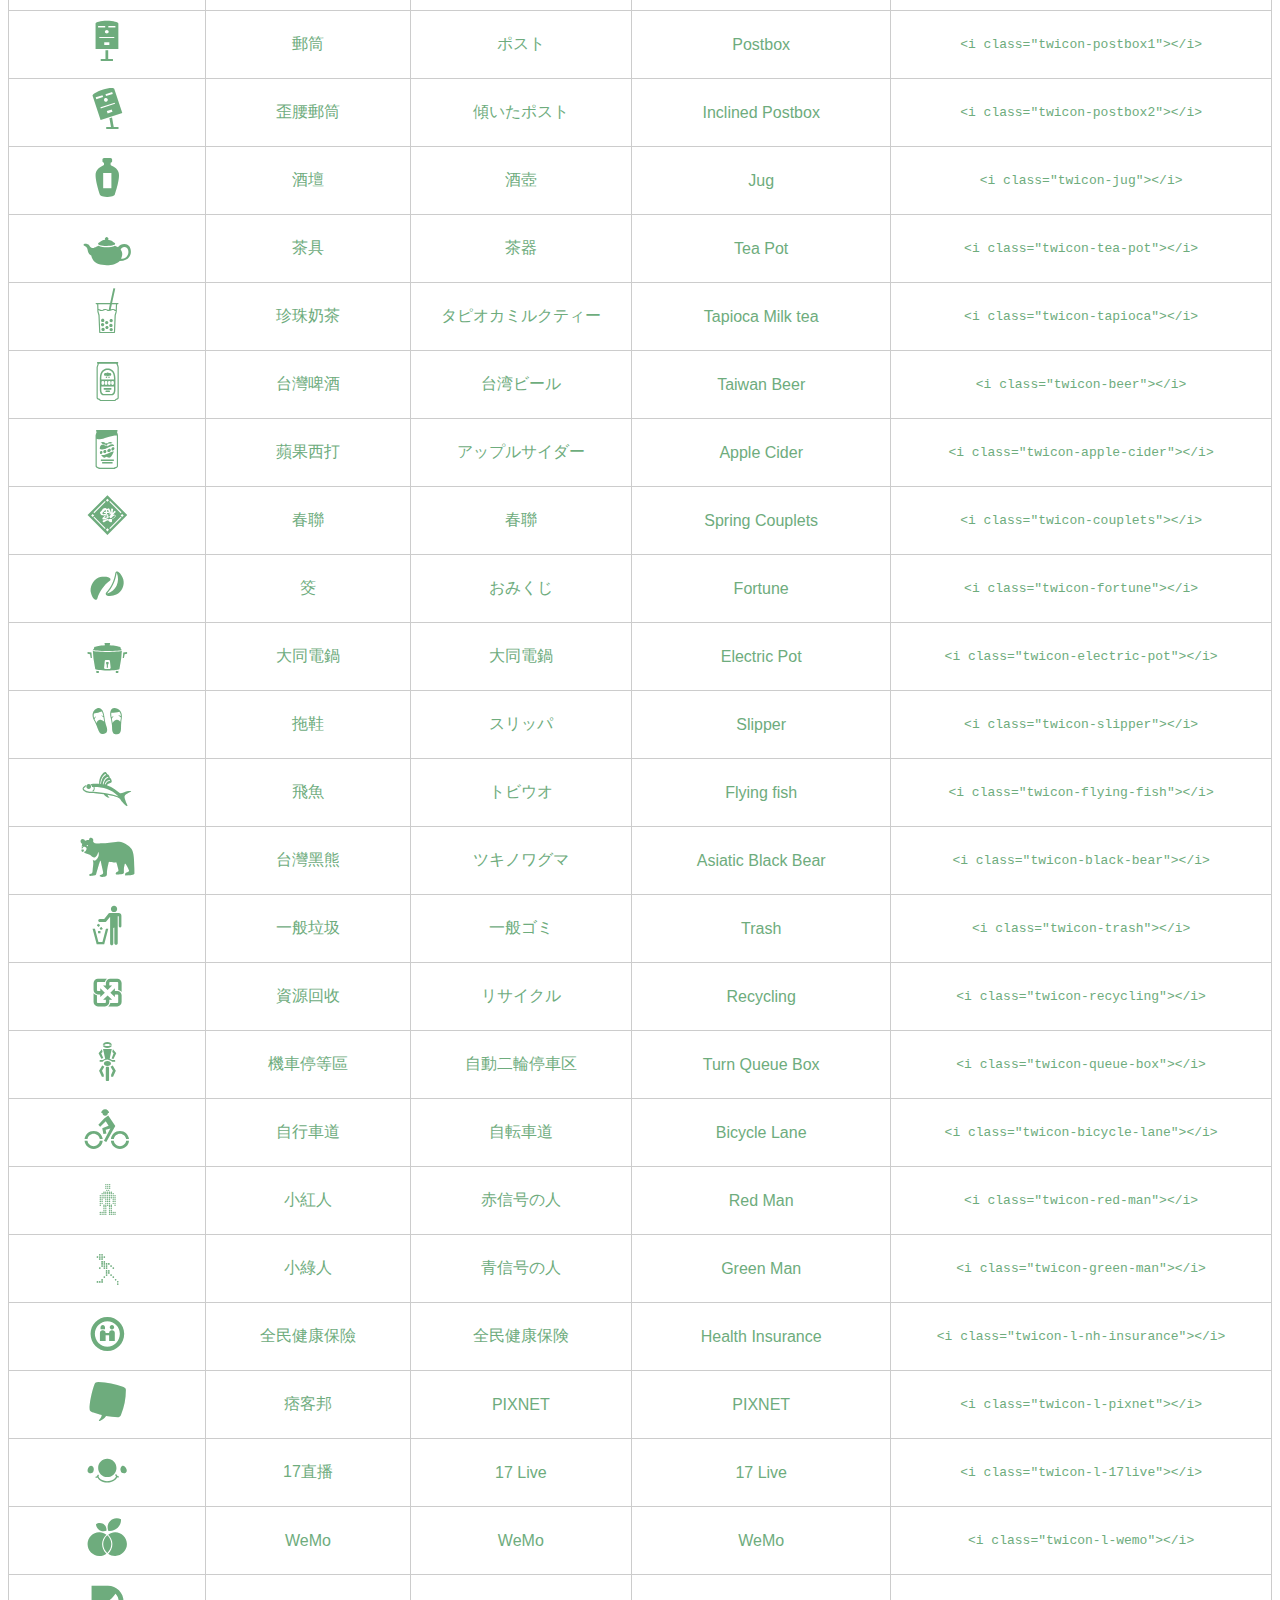
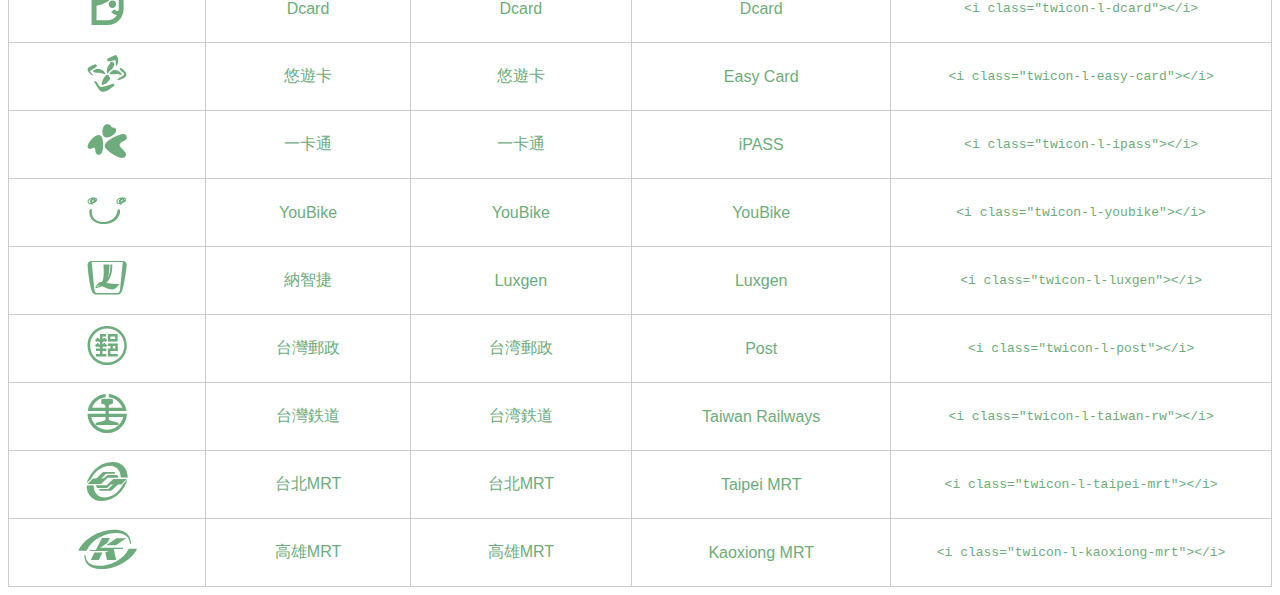
<file: taiwanfont/List.html>
<head>
 <title>一覽表|一覧表|List</title>
 <style type="text/css">
  table{
    width: 100%;
    border-collapse: collapse;
    border-spacing: 0;
    color:#6EAC7D;
    font-family: sans-serif ;
  }

  table th{
    padding: 10px 20px;
    text-align: center;
    border: 1px solid #ccc;
    background-color: #D9F2E7
  }

  table td{
    padding: 0px 20px;
    text-align: center;
    border: 1px solid #ccc;
  }

  table td.icon {
    font-family: "twicon" ;
    font-size: 3.5em ;
    border: 1px solid #ccc;
  }

  table tr:hover{
    background-color: #4A7756;
    color:#fff;
  }

  @font-face {
   font-family: 'twicon';
   src: url('twicon.woff') ;
   src: url('twicon.woff2') ;
  }
 </style>
</head>
<body>
 <p>
   感謝您下載我們的「Taiwan Icon Font ver.1000」!!!
 </p>
 <p>
   以Adobe Illustrater，Photoshop這種的設計軟體使用的話，copy下面最左邊的icon，貼在軟體上，設定字體「Taiwan icon 20」。
  <br>在網站(HTML)用的話、為了引用「twicon.css」&lt;head&gt;内加下面的code(需要的話自己調一下)，要貼的地方把「Mark up for web」的Code貼一下。
  <pre style="display:block;overflow-x:auto;padding:0.5em;color:#000;background:#f8f8ff"><code><span style="color:#000080;font-weight:normal">&lt;<span style="color:#000080;font-weight:normal">link</span> <span class="hljs-attr">rel</span>=<span style="color:#219161">&quot;stylesheet&quot;</span> <span class="hljs-attr">href</span>=<span style="color:#219161">&quot;twicon/twicon.css&quot;</span>&gt;</span></code></pre>

 <table>
  <tr>
    <th>Icons <small>(copy for DTP)</small></th>
    <th>中文</th>
    <th>日本語</th>
    <th>English</th>
    <th>Mark up for web</th>
  </tr>
  <tr>
    <td class="icon">ꀀ</td>
    <td>台灣民主旗</td>
    <td>台湾民主旗</td>
    <td>taiwan democracy flag</td>
    <td><code>&lt;i class="twicon-td-flag"&gt;&lt;/i&gt;</code></td>
  </tr>
  <tr>
    <td class="icon">ꀁ</td>
    <td>中華民國國旗</td>
    <td>中華民国国旗</td>
    <td>R.O.C Flag</td>
    <td><code>&lt;i class="twicon-roc-flag"&gt;&lt;/i&gt;</code></td>
  </tr>
  <tr>
    <td class="icon">ꀂ</td>
    <td>台灣島</td>
    <td>台湾本島</td>
    <td>Taiwan Main Island</td>
    <td><code>&lt;i class="twicon-main-island"&gt;&lt;/i&gt;</code></td>
  </tr>
  <tr>
    <td class="icon">ꀃ</td>
    <td>澎湖群島</td>
    <td>澎湖諸島</td>
    <td>Penghu Islands</td>
    <td><code>&lt;i class="twicon-penghu-islands"&gt;&lt;/i&gt;</code></td>
  </tr>
  <tr>
    <td class="icon">ꀄ</td>
    <td>金門島</td>
    <td>金門島</td>
    <td>Kinmen Main Island</td>
    <td><code>&lt;i class="twicon-kinmen-island"&gt;&lt;/i&gt;</code></td>
  </tr>
  <tr>
    <td class="icon">ꀅ</td>
    <td>綠島</td>
    <td>緑島</td>
    <td>Green Island</td>
    <td><code>&lt;i class="twicon-green-island"&gt;&lt;/i&gt;</code></td>
  </tr>
  <tr>
    <td class="icon">ꀆ</td>
    <td>琉球嶼</td>
    <td>小琉球</td>
    <td>Lamay Island</td>
    <td><code>&lt;i class="twicon-lamay-island"&gt;&lt;/i&gt;</code></td>
  </tr>
  <tr>
    <td class="icon">ꀇ</td>
    <td>龜山島</td>
    <td>亀山島</td>
    <td>Gueishan Island</td>
    <td><code>&lt;i class="twicon-gueishan-island"&gt;&lt;/i&gt;</code></td>
  </tr>
  <tr>
    <td class="icon">ꀈ</td>
    <td>蘭嶼</td>
    <td>蘭嶼</td>
    <td>Orchid Island</td>
    <td><code>&lt;i class="twicon-orchid-island"&gt;&lt;/i&gt;</code></td>
  </tr>
  <tr>
    <td class="icon">ꀉ</td>
    <td>六氏先生之墓</td>
    <td>六氏先生の墓</td>
    <td>grave of rokushisense</td>
    <td><code>&lt;i class="twicon-grave-sense"&gt;&lt;/i&gt;</code></td>
  </tr>
  <tr>
    <td class="icon">ꀊ</td>
    <td>中正紀念堂</td>
    <td>中正紀念堂</td>
    <td>CKS Memorial Hall</td>
    <td><code>&lt;i class="twicon-cks-hall"&gt;&lt;/i&gt;</code></td>
  </tr>
  <tr>
    <td class="icon">ꀋ</td>
    <td>中正紀念堂大門</td>
    <td>中正紀念堂の門</td>
    <td>Gate of CKS Hall</td>
    <td><code>&lt;i class="twicon-gate-cks"&gt;&lt;/i&gt;</code></td>
  </tr>
  <tr>
    <td class="icon">ꀌ</td>
    <td>總統府</td>
    <td>総統府</td>
    <td>Office of the president</td>
    <td><code>&lt;i class="twicon-president-office"&gt;&lt;/i&gt;</code></td>
  </tr>
  <tr>
    <td class="icon">ꀍ</td>
    <td>台北101</td>
    <td>台北101</td>
    <td>Taipei101</td>
    <td><code>&lt;i class="twicon-taipei101"&gt;&lt;/i&gt;</code></td>
  </tr>
  <tr>
    <td class="icon">ꀎ</td>
    <td>故宮博物館</td>
    <td>故宮博物院</td>
    <td>National place Museum</td>
    <td><code>&lt;i class="twicon-np-mus"&gt;&lt;/i&gt;</code></td>
  </tr>
  <tr>
    <td class="icon">ꀏ</td>
    <td>國民革命忠烈祠</td>
    <td>国民革命忠烈祠</td>
    <td>Martyr's Shrine in Taipei</td>
    <td><code>&lt;i class="twicon-shrine-tp"&gt;&lt;/i&gt;</code></td>
  </tr>
  <tr>
    <td class="icon">ꀐ</td>
    <td>龍山寺</td>
    <td>龍山寺</td>
    <td>Longshan Temple</td>
    <td><code>&lt;i class="twicon-longshan-tmp"&gt;&lt;/i&gt;</code></td>
  </tr>
  <tr>
    <td class="icon">ꀑ</td>
    <td>國父紀念館</td>
    <td>国父記念館</td>
    <td>Sun Yat-sen Memorial Hall</td>
    <td><code>&lt;i class="twicon-sys-hall"&gt;&lt;/i&gt;</code></td>
  </tr>
  <tr>
    <td class="icon">ꀒ</td>
    <td>孔子廟</td>
    <td>孔子廟</td>
    <td>Confucius Temple</td>
    <td><code>&lt;i class="twicon-confucius-tmp"&gt;&lt;/i&gt;</code></td>
  </tr>
  <tr>
    <td class="icon">ꀓ</td>
    <td>行天宮</td>
    <td>行天宮</td>
    <td>Xingtian Temple</td>
    <td><code>&lt;i class="twicon-xingtian-tmp"&gt;&lt;/i&gt;</code></td>
  </tr>
  <tr>
    <td class="icon">ꀔ</td>
    <td>國立台灣博物館</td>
    <td>国立台湾博物館</td>
    <td>National Taiwan Museum</td>
    <td><code>&lt;i class="twicon-nt-mus"&gt;&lt;/i&gt;</code></td>
  </tr>
  <tr>
    <td class="icon">ꀕ</td>
    <td>圓山大飯</td>
    <td>圓山大飯</td>
    <td>Grand Hotel</td>
    <td><code>&lt;i class="twicon-grand-hotel"&gt;&lt;/i&gt;</code></td>
  </tr>
  <tr>
    <td class="icon">ꀖ</td>
    <td>ニニ八平和記念公園</td>
    <td>ニニ八平和記念公園</td>
    <td>228 Peace Memorial Park</td>
    <td><code>&lt;i class="twicon-228-park"&gt;&lt;/i&gt;</code></td>
  </tr>
  <tr>
    <td class="icon">ꀗ</td>
    <td>紅毛城</td>
    <td>紅毛城</td>
    <td>Fort San Domingo</td>
    <td><code>&lt;i class="twicon-san-domingo"&gt;&lt;/i&gt;</code></td>
  </tr>
  <tr>
    <td class="icon">ꀘ</td>
    <td>饒河夜市</td>
    <td>饒河夜市</td>
    <td>Raohe Street Night Market</td>
    <td><code>&lt;i class="twicon-raohe-nm"&gt;&lt;/i&gt;</code></td>
  </tr>
  <tr>
    <td class="icon">ꀙ</td>
    <td>西門紅樓</td>
    <td>西門紅楼</td>
    <td>Red House Theater</td>
    <td><code>&lt;i class="twicon-red-house"&gt;&lt;/i&gt;</code></td>
  </tr>
  <tr>
    <td class="icon">ꀚ</td>
    <td>臺北府城北門</td>
    <td>台北城北門</td>
    <td>Beimen</td>
    <td><code>&lt;i class="twicon-beimen"&gt;&lt;/i&gt;</code></td>
  </tr>
  <tr>
    <td class="icon">ꀛ</td>
    <td>臺北府城小南門</td>
    <td>台北府城小南門</td>
    <td>Xiaonanmen</td>
    <td><code>&lt;i class="twicon-xiaonanmen"&gt;&lt;/i&gt;</code></td>
  </tr>
  <tr>
    <td class="icon">ꀜ</td>
    <td>台北站</td>
    <td>台北駅</td>
    <td>Taipei Station</td>
    <td><code>&lt;i class="twicon-taipei-stn"&gt;&lt;/i&gt;</code></td>
  </tr>
  <tr>
    <td class="icon">ꀝ</td>
    <td>安平古堡</td>
    <td>安平古堡</td>
    <td>Fort Zeelandia</td>
    <td><code>&lt;i class="twicon-zeelandia"&gt;&lt;/i&gt;</code></td>
  </tr>
  <tr>
    <td class="icon">ꀞ</td>
    <td>億載金城</td>
    <td>億載金城</td>
    <td>Eternal Golden Castle</td>
    <td><code>&lt;i class="twicon-eg-castle"&gt;&lt;/i&gt;</code></td>
  </tr>
  <tr>
    <td class="icon">ꀟ</td>
    <td>赤崁樓</td>
    <td>赤カン楼</td>
    <td>Fort Provintia</td>
    <td><code>&lt;i class="twicon-provintia"&gt;&lt;/i&gt;</code></td>
  </tr>
  <tr>
    <td class="icon">ꀠ</td>
    <td>八田與一雕像</td>
    <td>八田與一像</td>
    <td>Statue of Yoichi Hatta</td>
    <td><code>&lt;i class="twicon-hy-statue"&gt;&lt;/i&gt;</code></td>
  </tr>
  <tr>
    <td class="icon">ꀡ</td>
    <td>高雄85大樓</td>
    <td>高雄85ビル</td>
    <td>85 Sky Tower</td>
    <td><code>&lt;i class="twicon-85tower"&gt;&lt;/i&gt;</code></td>
  </tr>
  <tr>
    <td class="icon">ꀢ</td>
    <td>美麗島站</td>
    <td>美麗島駅</td>
    <td>Formosa Boulevard Station</td>
    <td><code>&lt;i class="twicon-fb-stn"&gt;&lt;/i&gt;</code></td>
  </tr>
  <tr>
    <td class="icon">ꀣ</td>
    <td>蓮池潭老虎塔</td>
    <td>蓮池潭老虎塔</td>
    <td>Dragon and Tiger Pagoda</td>
    <td><code>&lt;i class="twicon-dt-pagoda"&gt;&lt;/i&gt;</code></td>
  </tr>
  <tr>
    <td class="icon">ꀤ</td>
    <td>天主教玫瑰堂</td>
    <td>ロザリオ大聖堂</td>
    <td>Rosary Catholic Church</td>
    <td><code>&lt;i class="twicon-rosary-church"&gt;&lt;/i&gt;</code></td>
  </tr>
  <tr>
    <td class="icon">ꀥ</td>
    <td>龍騰断橋</td>
    <td>龍騰断橋</td>
    <td>Longteng Bridge</td>
    <td><code>&lt;i class="twicon-longteng-brg"&gt;&lt;/i&gt;</code></td>
  </tr>
  <tr>
    <td class="icon">ꀦ</td>
    <td>蘭陽博物館</td>
    <td>蘭陽博物館</td>
    <td>Lanyang museum</td>
    <td><code>&lt;i class="twicon-ly-museum"&gt;&lt;/i&gt;</code></td>
  </tr>
  <tr>
    <td class="icon">ꀧ</td>
    <td>情人橋</td>
    <td>情人橋</td>
    <td>Tamsui Lover's Bridge</td>
    <td><code>&lt;i class="twicon-lovers-brg"&gt;&lt;/i&gt;</code></td>
  </tr>
  <tr>
    <td class="icon">ꀨ</td>
    <td>北投溫泉博物館</td>
    <td>北投温泉記念館</td>
    <td>Beitou Hotspring Museum</td>
    <td><code>&lt;i class="twicon-hotspring-mus"&gt;&lt;/i&gt;</code></td>
  </tr>
  <tr>
    <td class="icon">ꀩ</td>
    <td>東海大學</td>
    <td>東海大学</td>
    <td>Tunghai University</td>
    <td><code>&lt;i class="twicon-tunghai-uni"&gt;&lt;/i&gt;</code></td>
  </tr>
  <tr>
    <td class="icon">ꀪ</td>
    <td>國立台中公園</td>
    <td>国立台中公園湖心亭</td>
    <td>Taichung Park</td>
    <td><code>&lt;i class="twicon-taichung-park"&gt;&lt;/i&gt;</code></td>
  </tr>
  <tr>
    <td class="icon">ꀫ</td>
    <td>女王頭</td>
    <td>クイーンズヘッド</td>
    <td>Queen's Head</td>
    <td><code>&lt;i class="twicon-queens-head"&gt;&lt;/i&gt;</code></td>
  </tr>
  <tr>
    <td class="icon">ꀬ</td>
    <td>臺中國家歌劇院</td>
    <td>台中国家歌劇院</td>
    <td>National Taichung Theater</td>
    <td><code>&lt;i class="twicon-ntc-theater"&gt;&lt;/i&gt;</code></td>
  </tr>
  <tr>
    <td class="icon">ꀭ</td>
    <td>八卦山大仏</td>
    <td>八卦山大仏</td>
    <td>Buddha in Bagua Mountain</td>
    <td><code>&lt;i class="twicon-bagua"&gt;&lt;/i&gt;</code></td>
  </tr>
  <tr>
    <td class="icon">ꀮ</td>
    <td>佛光山寺</td>
    <td>佛光山寺</td>
    <td>Fo Guang Shan Temple</td>
    <td><code>&lt;i class="twicon-foguangshan"&gt;&lt;/i&gt;</code></td>
  </tr>
  <tr>
    <td class="icon">ꀯ</td>
    <td>花瓶石</td>
    <td>花瓶石</td>
    <td>Vase Rock</td>
    <td><code>&lt;i class="twicon-vase-rock"&gt;&lt;/i&gt;</code></td>
  </tr>
  <tr>
    <td class="icon">ꀰ</td>
    <td>北迴歸線標牌</td>
    <td>静浦北回帰線標誌</td>
    <td>Tropic of Cancer</td>
    <td><code>&lt;i class="twicon-tropic-cancer"&gt;&lt;/i&gt;</code></td>
  </tr>
  <tr>
    <td class="icon">ꀱ</td>
    <td>富貴角燈塔</td>
    <td>富貴角灯台</td>
    <td>Fuguijiao Lighthouse</td>
    <td><code>&lt;i class="twicon-fuguijiao-lh"&gt;&lt;/i&gt;</code></td>
  </tr>
  <tr>
    <td class="icon">ꀲ</td>
    <td>漁翁島燈塔</td>
    <td>漁翁島灯台</td>
    <td>Yuwengdao Lighthouse</td>
    <td><code>&lt;i class="twicon-yuweng-lh"&gt;&lt;/i&gt;</code></td>
  </tr>
  <tr>
    <td class="icon">ꀳ</td>
    <td>鵝鑾鼻燈塔</td>
    <td>ガランビ灯台</td>
    <td>Eluanbi Lighthouse</td>
    <td><code>&lt;i class="twicon-eluanbi-lh"&gt;&lt;/i&gt;</code></td>
  </tr>
  <tr>
    <td class="icon">ꀴ</td>
    <td>嘉農棒球隊銅像</td>
    <td>嘉義カノウ像</td>
    <td>Staue of kano</td>
    <td><code>&lt;i class="twicon-kano-staue"&gt;&lt;/i&gt;</code></td>
  </tr>
  <tr>
    <td class="icon">ꀵ</td>
    <td>二沙灣砲臺</td>
    <td>二沙湾砲台</td>
    <td>Ershawan Battery</td>
    <td><code>&lt;i class="twicon-ershawan"&gt;&lt;/i&gt;</code></td>
  </tr>
  <tr>
    <td class="icon">ꀶ</td>
    <td>中華橋</td>
    <td>中華橋</td>
    <td>Chinese Bridge</td>
    <td><code>&lt;i class="twicon-bridge"&gt;&lt;/i&gt;</code></td>
  </tr>
  <tr>
    <td class="icon">ꀷ</td>
    <td>熱氣球</td>
    <td>熱氣球</td>
    <td>hot‐air balloon</td>
    <td><code>&lt;i class="twicon-balloon"&gt;&lt;/i&gt;</code></td>
  </tr>
  <tr>
    <td class="icon">ꀸ</td>
    <td>台鐵</td>
    <td>台湾鉄道</td>
    <td>Taiwan Railways</td>
    <td><code>&lt;i class="twicon-taiwan-rw"&gt;&lt;/i&gt;</code></td>
  </tr>
  <tr>
    <td class="icon">ꀹ</td>
    <td>台北捷運</td>
    <td>台北 MRT</td>
    <td>Taipei MRT</td>
    <td><code>&lt;i class="twicon-taipei-mrt"&gt;&lt;/i&gt;</code></td>
  </tr>
  <tr>
    <td class="icon">ꀺ</td>
    <td>阿里山林業鐵路</td>
    <td>阿里山森林鉄路</td>
    <td>Alishan Forest Railway</td>
    <td><code>&lt;i class="twicon-alishan-rw"&gt;&lt;/i&gt;</code></td>
  </tr>
  <tr>
    <td class="icon">ꀻ</td>
    <td>高鐵</td>
    <td>高速鉄道</td>
    <td>Taiwan High Speed Rail</td>
    <td><code>&lt;i class="twicon-high-speed-rail"&gt;&lt;/i&gt;</code></td>
  </tr>
  <tr>
    <td class="icon">ꀼ</td>
    <td>貓空纜車</td>
    <td>猫空ロープウェイ</td>
    <td>Maokong Gondola</td>
    <td><code>&lt;i class="twicon-gondola"&gt;&lt;/i&gt;</code></td>
  </tr>
  <tr>
    <td class="icon">ꀽ</td>
    <td>YouBike</td>
    <td>YouBike</td>
    <td>YouBike</td>
    <td><code>&lt;i class="twicon-youbike"&gt;&lt;/i&gt;</code></td>
  </tr>
  <tr>
    <td class="icon">ꀾ</td>
    <td>雅美族舟艇</td>
    <td>ヤミ族のボート</td>
    <td>Yami's Fishing Boat</td>
    <td><code>&lt;i class="twicon-yami-boat"&gt;&lt;/i&gt;</code></td>
  </tr>
  <tr>
    <td class="icon">ꀿ</td>
    <td>龍舟</td>
    <td>ドラゴンボート</td>
    <td>Dragon Boat</td>
    <td><code>&lt;i class="twicon-dragon-boat"&gt;&lt;/i&gt;</code></td>
  </tr>
  <tr>
    <td class="icon">ꁀ</td>
    <td>紙燈籠1</td>
    <td>提灯1</td>
    <td>Lantern 1</td>
    <td><code>&lt;i class="twicon-lantern1"&gt;&lt;/i&gt;</code></td>
  </tr>
  <tr>
    <td class="icon">ꁁ</td>
    <td>紙燈籠2</td>
    <td>提灯2</td>
    <td>Lantern 2</td>
    <td><code>&lt;i class="twicon-lantern2"&gt;&lt;/i&gt;</code></td>
  </tr>
  <tr>
    <td class="icon">ꁂ</td>
    <td>天燈</td>
    <td>天灯</td>
    <td>Sky Lantern</td>
    <td><code>&lt;i class="twicon-sky-lantern"&gt;&lt;/i&gt;</code></td>
  </tr>
  <tr>
    <td class="icon">ꁃ</td>
    <td>茄芷袋</td>
    <td>ナイロンバッグ</td>
    <td>Taiwanese Bag</td>
    <td><code>&lt;i class="twicon-taiwanese-bag"&gt;&lt;/i&gt;</code></td>
  </tr>
  <tr>
    <td class="icon">ꁄ</td>
    <td>郵筒</td>
    <td>ポスト</td>
    <td>Postbox</td>
    <td><code>&lt;i class="twicon-postbox1"&gt;&lt;/i&gt;</code></td>
  </tr>
  <tr>
    <td class="icon">ꁅ</td>
    <td>歪腰郵筒</td>
    <td>傾いたポスト</td>
    <td>Inclined Postbox</td>
    <td><code>&lt;i class="twicon-postbox2"&gt;&lt;/i&gt;</code></td>
  </tr>
  <tr>
    <td class="icon">ꁆ</td>
    <td>酒壇</td>
    <td>酒壺</td>
    <td>Jug</td>
    <td><code>&lt;i class="twicon-jug"&gt;&lt;/i&gt;</code></td>
  </tr>
  <tr>
    <td class="icon">ꁇ</td>
    <td>茶具</td>
    <td>茶器</td>
    <td>Tea Pot</td>
    <td><code>&lt;i class="twicon-tea-pot"&gt;&lt;/i&gt;</code></td>
  </tr>
  <tr>
    <td class="icon">ꁈ</td>
    <td>珍珠奶茶</td>
    <td>タピオカミルクティー</td>
    <td>Tapioca Milk tea</td>
    <td><code>&lt;i class="twicon-tapioca"&gt;&lt;/i&gt;</code></td>
  </tr>
  <tr>
    <td class="icon">ꁉ</td>
    <td>台灣啤酒</td>
    <td>台湾ビール</td>
    <td>Taiwan Beer</td>
    <td><code>&lt;i class="twicon-beer"&gt;&lt;/i&gt;</code></td>
  </tr>
  <tr>
    <td class="icon">ꁊ</td>
    <td>蘋果西打</td>
    <td>アップルサイダー</td>
    <td>Apple Cider</td>
    <td><code>&lt;i class="twicon-apple-cider"&gt;&lt;/i&gt;</code></td>
  </tr>
  <tr>
    <td class="icon">ꁋ</td>
    <td>春聯</td>
    <td>春聯</td>
    <td>Spring Couplets</td>
    <td><code>&lt;i class="twicon-couplets"&gt;&lt;/i&gt;</code></td>
  </tr>
  <tr>
    <td class="icon">ꁌ</td>
    <td>筊</td>
    <td>おみくじ</td>
    <td>Fortune</td>
    <td><code>&lt;i class="twicon-fortune"&gt;&lt;/i&gt;</code></td>
  </tr>
  <tr>
    <td class="icon">ꁍ</td>
    <td>大同電鍋</td>
    <td>大同電鍋</td>
    <td>Electric Pot</td>
    <td><code>&lt;i class="twicon-electric-pot"&gt;&lt;/i&gt;</code></td>
  </tr>
  <tr>
    <td class="icon">ꁎ</td>
    <td>拖鞋</td>
    <td>スリッパ</td>
    <td>Slipper</td>
    <td><code>&lt;i class="twicon-slipper"&gt;&lt;/i&gt;</code></td>
  </tr>
  <tr>
    <td class="icon">ꁏ</td>
    <td>飛魚</td>
    <td>トビウオ</td>
    <td>Flying fish</td>
    <td><code>&lt;i class="twicon-flying-fish"&gt;&lt;/i&gt;</code></td>
  </tr>
  <tr>
    <td class="icon">ꁐ</td>
    <td>台灣黑熊</td>
    <td>ツキノワグマ</td>
    <td>Asiatic Black Bear</td>
    <td><code>&lt;i class="twicon-black-bear"&gt;&lt;/i&gt;</code></td>
  </tr>
  <tr>
    <td class="icon">ꁒ</td>
    <td>一般垃圾</td>
    <td>一般ゴミ</td>
    <td>Trash</td>
    <td><code>&lt;i class="twicon-trash"&gt;&lt;/i&gt;</code></td>
  </tr>
  <tr>
    <td class="icon">ꁑ</td>
    <td>資源回收</td>
    <td>リサイクル</td>
    <td>Recycling</td>
    <td><code>&lt;i class="twicon-recycling"&gt;&lt;/i&gt;</code></td>
  </tr>
  <tr>
    <td class="icon">ꁓ</td>
    <td>機車停等區</td>
    <td>自動二輪停車区</td>
    <td>Turn Queue Box</td>
    <td><code>&lt;i class="twicon-queue-box"&gt;&lt;/i&gt;</code></td>
  </tr>
  <tr>
    <td class="icon">ꁔ</td>
    <td>自行車道</td>
    <td>自転車道</td>
    <td>Bicycle Lane</td>
    <td><code>&lt;i class="twicon-bicycle-lane"&gt;&lt;/i&gt;</code></td>
  </tr>
  <tr>
    <td class="icon">ꁕ</td>
    <td>小紅人</td>
    <td>赤信号の人</td>
    <td>Red Man</td>
    <td><code>&lt;i class="twicon-red-man"&gt;&lt;/i&gt;</code></td>
  </tr>
  <tr>
    <td class="icon">ꁖ</td>
    <td>小綠人</td>
    <td>青信号の人</td>
    <td>Green Man</td>
    <td><code>&lt;i class="twicon-green-man"&gt;&lt;/i&gt;</code></td>
  </tr>
  <tr>
    <td class="icon">ꁗ</td>
    <td>全民健康保險</td>
    <td>全民健康保険</td>
    <td>Health Insurance</td>
    <td><code>&lt;i class="twicon-l-nh-insurance"&gt;&lt;/i&gt;</code></td>
  </tr>
  <tr>
    <td class="icon">ꁘ</td>
    <td>痞客邦</td>
    <td>PIXNET</td>
    <td>PIXNET</td>
    <td><code>&lt;i class="twicon-l-pixnet"&gt;&lt;/i&gt;</code></td>
  </tr>
  <tr>
    <td class="icon">ꁙ</td>
    <td>17直播</td>
    <td>17 Live</td>
    <td>17 Live</td>
    <td><code>&lt;i class="twicon-l-17live"&gt;&lt;/i&gt;</code></td>
  </tr>
  <tr>
    <td class="icon">ꁚ</td>
    <td>WeMo</td>
    <td>WeMo</td>
    <td>WeMo</td>
    <td><code>&lt;i class="twicon-l-wemo"&gt;&lt;/i&gt;</code></td>
  </tr>
  <tr>
    <td class="icon">ꁛ</td>
    <td>Dcard</td>
    <td>Dcard</td>
    <td>Dcard</td>
    <td><code>&lt;i class="twicon-l-dcard"&gt;&lt;/i&gt;</code></td>
  </tr>
  <tr>
    <td class="icon">ꁜ</td>
    <td>悠遊卡</td>
    <td>悠遊卡</td>
    <td>Easy Card</td>
    <td><code>&lt;i class="twicon-l-easy-card"&gt;&lt;/i&gt;</code></td>
  </tr>
  <tr>
    <td class="icon">ꁝ</td>
    <td>一卡通</td>
    <td>一卡通</td>
    <td>iPASS</td>
    <td><code>&lt;i class="twicon-l-ipass"&gt;&lt;/i&gt;</code></td>
  </tr>
  <tr>
    <td class="icon">ꁞ</td>
    <td>YouBike</td>
    <td>YouBike</td>
    <td>YouBike</td>
    <td><code>&lt;i class="twicon-l-youbike"&gt;&lt;/i&gt;</code></td>
  </tr>
  <tr>
    <td class="icon">ꁟ</td>
    <td>納智捷</td>
    <td>Luxgen</td>
    <td>Luxgen</td>
    <td><code>&lt;i class="twicon-l-luxgen"&gt;&lt;/i&gt;</code></td>
  </tr>
  <tr>
    <td class="icon">ꁠ</td>
    <td>台灣郵政</td>
    <td>台湾郵政</td>
    <td>Post</td>
    <td><code>&lt;i class="twicon-l-post"&gt;&lt;/i&gt;</code></td>
  </tr>
  <tr>
    <td class="icon">ꁡ</td>
    <td>台灣鉄道</td>
    <td>台湾鉄道</td>
    <td>Taiwan Railways</td>
    <td><code>&lt;i class="twicon-l-taiwan-rw"&gt;&lt;/i&gt;</code></td>
  </tr>
  <tr>
    <td class="icon">ꁢ</td>
    <td>台北MRT</td>
    <td>台北MRT</td>
    <td>Taipei MRT</td>
    <td><code>&lt;i class="twicon-l-taipei-mrt"&gt;&lt;/i&gt;</code></td>
  </tr>
  <tr>
    <td class="icon">ꁣ</td>
    <td>高雄MRT</td>
    <td>高雄MRT</td>
    <td>Kaoxiong MRT</td>
    <td><code>&lt;i class="twicon-l-kaoxiong-mrt"&gt;&lt;/i&gt;</code></td>
  </tr>
 </table>
</body>
</file>
<file: taiwanfont/twicon.css>
/*!
* @package twicon
* @version 1.001
* @author twicon https://twicon.page
* @copyright Copyright (c) 2020 twicon
* @license - https://twicon.page/license/
*/
@font-face {
  font-family: twicon;
  font-weight: 400;
  font-style: Regular;
  src: url(twicon.woff2) format("woff2"),
    url(twicon.woff) format("woff");
}
[class*=" twicon-"],
[class^="twicon-"] {
  font-family: twicon !important;
  speak: none;
  font-style: normal;
  font-weight: 400;
  font-variant: normal;
  text-transform: none;
  white-space: nowrap;
  word-wrap: normal;
  direction: ltr;
  line-height: 1;
  -webkit-font-feature-settings: "liga";
  -webkit-font-smoothing: antialiased;
}

.twicon-td-flag:before {
  content: "\a000";
}
.twicon-roc-flag:before {
  content: "\a001";
}
.twicon-main-island:before {
  content: "\a002";
}
.twicon-penghu-islands:before {
  content: "\a003";
}
.twicon-kinmen-island:before {
  content: "\a004";
}
.twicon-green-island:before {
  content: "\a005";
}
.twicon-lamay-island:before {
  content: "\a006";
}
.twicon-gueishan-island:before {
  content: "\a007";
}
.twicon-orchid-island:before {
  content: "\a008";
}
.twicon-grave-sense:before {
  content: "\a009";
}
.twicon-cks-hall:before {
  content: "\a00a";
}
.twicon-gate-cks:before {
  content: "\a00b";
}
.twicon-president-office:before {
  content: "\a00c";
}
.twicon-taipei101:before {
  content: "\a00d";
}
.twicon-np-mus:before {
  content: "\a00e";
}
.twicon-shrine-tp:before {
  content: "\a00f";
}
.twicon-longshan-tmp:before {
  content: "\a010";
}
.twicon-sys-hall:before {
  content: "\a011";
}
.twicon-confucius-tmp:before {
  content: "\a012";
}
.twicon-xingtian-tmp:before {
  content: "\a013";
}
.twicon-nt-mus:before {
  content: "\a014";
}
.twicon-grand-hotel:before {
  content: "\a015";
}
.twicon-228-park:before {
  content: "\a016";
}
.twicon-san-domingo:before {
  content: "\a017";
}
.twicon-raohe-nm:before {
  content: "\a018";
}
.twicon-red-house:before {
  content: "\a019";
}
.twicon-beimen:before {
  content: "\a01a";
}
.twicon-xiaonanmen:before {
  content: "\a01b";
}
.twicon-taipei-stn:before {
  content: "\a01c";
}
.twicon-zeelandia:before {
  content: "\a01d";
}
.twicon-eg-castle:before {
  content: "\a01e";
}
.twicon-provintia:before {
  content: "\a01f";
}
.twicon-hy-statue:before {
  content: "\a020";
}
.twicon-85tower:before {
  content: "\a021";
}
.twicon-fb-stn:before {
  content: "\a022";
}
.twicon-dt-pagoda:before {
  content: "\a023";
}
.twicon-rosary-church:before {
  content: "\a024";
}
.twicon-longteng-brg:before {
  content: "\a025";
}
.twicon-ly-mus:before {
  content: "\a026";
}
.twicon-lovers-brg:before {
  content: "\a027";
}
.twicon-hotspring-mus:before {
  content: "\a028";
}
.twicon-tunghai-uni:before {
  content: "\a029";
}
.twicon-taichung-park:before {
  content: "\a02a";
}
.twicon-queens-head:before {
  content: "\a02b";
}
.twicon-ntc-theater:before {
  content: "\a02c";
}
.twicon-bagua:before {
  content: "\a02d";
}
.twicon-foguangshan:before {
  content: "\a02e";
}
.twicon-vase-rock:before {
  content: "\a02f";
}
.twicon-tropic-cancer:before {
  content: "\a030";
}
.twicon-fuguijiao-lh:before {
  content: "\a031";
}
.twicon-yuweng-lh:before {
  content: "\a032";
}
.twicon-eluanbi-lh:before {
  content: "\a033";
}
.twicon-kano-staue:before {
  content: "\a034";
}
.twicon-ershawan:before {
  content: "\a035";
}
.twicon-dahu-park:before {
  content: "\a036";
}
.twicon-balloon:before {
  content: "\a037";
}
.twicon-taiwan-rw:before {
  content: "\a038";
}
.twicon-taipei-mrt:before {
  content: "\a039";
}
.twicon-alishan-rw:before {
  content: "\a03a";
}
.twicon-high-speed-rail:before {
  content: "\a03b";
}
.twicon-gondola:before {
  content: "\a03c";
}
.twicon-youbike:before {
  content: "\a03d";
}
.twicon-yami-boat:before {
  content: "\a03e";
}
.twicon-dragon-boat:before {
  content: "\a03f";
}
.twicon-lantern1:before {
  content: "\a040";
}
.twicon-lantern2:before {
  content: "\a041";
}
.twicon-sky-lantern:before {
  content: "\a042";
}
.twicon-taiwanese-bag:before {
  content: "\a043";
}
.twicon-postbox1:before {
  content: "\a044";
}
.twicon-postbox2:before {
  content: "\a045";
}
.twicon-jug:before {
  content: "\a046";
}
.twicon-tea-pot:before {
  content: "\a047";
}
.twicon-tapioca:before {
  content: "\a048";
}
.twicon-beer:before {
  content: "\a049";
}
.twicon-apple-cider:before {
  content: "\a04a";
}
.twicon-couplets:before {
  content: "\a04b";
}
.twicon-fortune:before {
  content: "\a04c";
}
.twicon-electric-pot:before {
  content: "\a04d";
}
.twicon-slipper:before {
  content: "\a04e";
}
.twicon-flying-fish:before {
  content: "\a04f";
}
.twicon-black-bear:before {
  content: "\a050";
}
.twicon-trash:before {
  content: "\a052";
}
.twicon-recycling:before {
  content: "\a051";
}
.twicon-queue-box:before {
  content: "\a053";
}
.twicon-bicycle-lane:before {
  content: "\a054";
}
.twicon-red-man:before {
  content: "\a055";
}
.twicon-green-man:before {
  content: "\a056";
}
.twicon-l-nh-insurance:before {
  content: "\a057";
}
.twicon-l-pixnet:before {
  content: "\a058";
}
.twicon-l-17live:before {
  content: "\a059";
}
.twicon-l-wemo:before {
  content: "\a05a";
}
.twicon-l-dcard:before {
  content: "\a05b";
}
.twicon-l-easy-card:before {
  content: "\a05c";
}
.twicon-l-ipass:before {
  content: "\a05d";
}
.twicon-l-youbike:before {
  content: "\a05e";
}
.twicon-l-luxgen:before {
  content: "\a05f";
}
.twicon-l-post:before {
  content: "\a060";
}
.twicon-l-taiwan-rw:before {
  content: "\a061";
}
.twicon-l-taipei-mrt:before {
  content: "\a062";
}
.twicon-l-kaoxiong-mrt:before {
  content: "\a063";
}
.twicon-xs {
  font-size: 0.5em;
}
.twicon-sm {
  font-size: 0.75em;
}
.twicon-md {
  font-size: 1.25em;
}
.twicon-lg {
  font-size: 1.5em;
}
.twicon-1x {
  font-size: 1em;
}
.twicon-2x {
  font-size: 2em;
}
.twicon-3x {
  font-size: 3em;
}
.twicon-4x {
  font-size: 4em;
}
.twicon-5x {
  font-size: 5em;
}
.twicon-6x {
  font-size: 6em;
}
.twicon-7x {
  font-size: 7em;
}
.twicon-8x {
  font-size: 8em;
}
.twicon-9x {
  font-size: 9em;
}
.twicon-10x {
  font-size: 10em;
}
.twicon-fw {
  text-align: center;
  width: 1.25em;
}
.twicon-ul {
  list-style-type: none;
  padding-left: 0;
  margin-left: 0;
}
.twicon-ul > li {
  position: relative;
  line-height: 2em;
}
.twicon-ul > li .twicon {
  display: inline-block;
  vertical-align: middle;
}
.twicon-border {
  border: solid 0.08em #f1f1f1;
  border-radius: 0.1em;
  padding: 0.2em 0.25em 0.15em;
}
.twicon-pull-left {
  float: left;
}
.twicon-pull-right {
  float: right;
}
.twicon.twicon-pull-left {
  margin-right: 0.3em;
}
.twicon.twicon-pull-right {
  margin-left: 0.3em;
}
.twicon-spin {
  -webkit-animation: twicon-spin 2s infinite linear;
  animation: twicon-spin 2s infinite linear;
  display: inline-block;
}
.twicon-pulse {
  -webkit-animation: twicon-spin 1s infinite steps(8);
  animation: twicon-spin 1s infinite steps(8);
  display: inline-block;
}
@-webkit-keyframes twicon-spin {
  0% {
    -webkit-transform: rotate(0);
    transform: rotate(0);
  }
  100% {
    -webkit-transform: rotate(360deg);
    transform: rotate(360deg);
  }
}
@keyframes twicon-spin {
  0% {
    -webkit-transform: rotate(0);
    transform: rotate(0);
  }
  100% {
    -webkit-transform: rotate(360deg);
    transform: rotate(360deg);
  }
}
.twicon-rotate-90 {
  -webkit-transform: rotate(90deg);
  transform: rotate(90deg);
}
.twicon-rotate-180 {
  -webkit-transform: rotate(180deg);
  transform: rotate(180deg);
}
.twicon-rotate-270 {
  -webkit-transform: rotate(270deg);
  transform: rotate(270deg);
}
.twicon-flip-horizontal {
  -webkit-transform: scale(-1, 1);
  transform: scale(-1, 1);
}
.twicon-flip-vertical {
  -webkit-transform: scale(1, -1);
  transform: scale(1, -1);
}
.twicon-flip-horizontal.twicon-flip-vertical {
  -webkit-transform: scale(-1, -1);
  transform: scale(-1, -1);
}
:root .twicon-flip-horizontal,
:root .twicon-flip-vertical,
:root .twicon-rotate-180,
:root .twicon-rotate-270,
:root .twicon-rotate-90 {
  -webkit-filter: none;
  filter: none;
  display: inline-block;
}
.twicon-inverse {
  color: #fff;
}
.sr-only {
  border: 0;
  clip: rect(0, 0, 0, 0);
  height: 1px;
  margin: -1px;
  overflow: hidden;
  padding: 0;
  position: absolute;
  width: 1px;
}
.sr-only-focusable:active,
.sr-only-focusable:focus {
  clip: auto;
  height: auto;
  margin: 0;
  overflow: visible;
  position: static;
  width: auto;
}
/* NEW */
/* GLOBAL STYLES */

.main-nav {
  max-width: 1200px;
}

.navigation ul {
  background: #fff;
  list-style: none;
  margin: 0;
  padding: 0;
  display: flex;
}

.navigation li {
  flex: 3;
}

.navigation .user {
  flex: 1;
}


/* HEADER */

* {
  box-sizing: border-box;
}

body {
  margin: 0;
}

.header {
  overflow: hidden;
  padding: 16px 10px;
}

.header a {
  float: left;
  text-align: center;
  padding: 14px;
  text-decoration: none;
  font-size: 18px;
  line-height: 23px;
  border-radius: 4px;
  margin-right: 10px;
}

.header a.logo {
  font-size: 22px;
}

.header a:hover {
  background-color: #ddd;
}

.header a.active {
  background-color: rgb(110, 172, 125);
  color: white;
}

.header-right {
  float: right;
}

@media screen and (max-width: 550px) {
  .header a {
    padding: 8px;
    font-size: 12px;
    line-height: 15px;
    margin-right: 2px;
  }
  .header a.logo {
    font-size: 18px;
    font-weight: bold;
  }
}
</file>
<file: style.css>
* {
  margin: 0;
  padding: 0;
  box-sizing: border-box;
  font-family: "Noto Sans TC", sans-serif;
}

header {
  background-color: #c4c4c4;
  width: 100%;
  padding: 1.5rem;
}

h1,
h2,
h3,
h4 {
  font-weight: 800;
  padding: 0.25rem;
}

p {
  padding: 0.25rem;
}

h1 {
  font-size: 2.5rem;
}

h3 {
  font-size: 1.2rem;
}

nav {
  background-color: #474747;
}

nav ul {
  /* padding-left: 0.25rem; */
  display: flex;
  list-style-type: none;
}

nav ul li {
  display: flex;
}

nav ul li a {
  color: rgb(155, 155, 155);
  font-size: 1.25rem;
  text-decoration: none;
  padding: 1rem 0.75rem;
  transition: all 0.25s ease;
}

nav ul li a.active {
  color: white;
}

nav ul li a:hover {
  color: white;
}

main {
  width: 100%;
  display: flex;
}

section {
  padding: 1.5rem;
}

section.left {
  flex-grow: 7;
  padding: 1rem;
}

section.right {
  flex-grow: 3;
  display: flex;
  flex-flow: column wrap;
  align-items: center;
}

section.right h4 {
  font-size: 1.25rem;
  font-weight: 500;
}

section.right p {
  padding: 1.5rem 0;
}

section.right iframe {
  border-radius: 30px;
}

section.left ol,
ul {
  margin-left: 1.75rem;
}

section.left img {
  padding: 2rem;
  display: block;
  margin: auto;
}

section.left a {
  color: rgb(22, 168, 120);
  text-decoration: none;
}

p.formula {
  color: rgb(255, 79, 79);
  font-size: 2rem;
  text-align: center;
}

section.industry {
  display: flex;
  padding: 1rem 0;
}

section.industry .industry1 {
  padding-right: 1.2rem;
}

section.industry .industry2 {
  padding-left: 1.2rem;
}

div.avatar {
  width: 200px;
  height: 200px;
  background-size: cover;
  background-position: center center;
  background-repeat: no-repeat;
  border-radius: 50%;
  margin: 1rem;
}

.info p,
ul {
  padding: 0.75rem 0;
}
</file>
<file: styles/style.css>
* {
  margin: 0;
  padding: 0;
  box-sizing: border-box;
  font-family: "Noto Sans TC", sans-serif;
}

header {
  background-color: #c4c4c4;
  width: 100%;
  padding: 1.5rem;
}

h1,
h2,
h3,
h4 {
  font-weight: 800;
  padding: 0.25rem;
}

p {
  padding: 0.25rem;
}

h1 {
  font-size: 2.5rem;
}

h3 {
  font-size: 1.2rem;
}

nav {
  background-color: #474747;
}

nav ul {
  display: flex;
  list-style-type: none;
}

nav ul li {
  display: flex;
}

nav ul li a {
  color: rgb(155, 155, 155);
  font-size: 1.25rem;
  text-decoration: none;
  padding: 1rem 0.75rem;
  transition: all 0.25s ease;
}

nav ul li a.active {
  color: white;
}

nav ul li a:hover {
  color: white;
}

main {
  display: flex;
  flex-flow: row wrap;
  justify-content: center;
}

section {
  padding: 1.5rem;
}

section.left {
  width: 100vw;
  flex: 4 1 550px;
  padding: 1rem;
}

section.left ol,
ul {
  margin-left: 1.75rem;
}

section.left img {
  padding: 2rem;
  display: block;
  margin: auto;
  max-width: 100%;
  height: auto;
}

section.left a {
  color: rgb(22, 168, 120);
  text-decoration: none;
}

section.right {
  flex: 1 1 200px;
  display: flex;
  flex-flow: column wrap;
  align-items: center;
}

section.right h4 {
  font-size: 1.25rem;
  font-weight: 500;
}

section.right p {
  padding: 1.5rem 0;
}

section.right iframe {
  border-radius: 30px;
}

p.formula {
  color: rgb(255, 79, 79);
  font-size: 2rem;
  text-align: center;
}

section.industry {
  display: flex;
  padding: 1rem 0;
}

section.industry .industry1 {
  padding-right: 1.2rem;
}

section.industry .industry2 {
  padding-left: 1.2rem;
}

div.avatar {
  width: 200px;
  height: 200px;
  background-size: cover;
  background-position: center center;
  background-repeat: no-repeat;
  border-radius: 50%;
  margin: 1rem auto;
}

section.ava {
  flex: 1 1 250px;
}

section.info {
  flex: 20 1 550px;
}

.info p,
ul {
  padding: 0.75rem 0;
}

#curve_chart {
  margin-top: 24px;
  width: 80%;
  height: 80%;
}

@media screen and (max-width: 500px) {
  #curve_chart {
    height: 40%;
  }
}

@media screen and (max-width: 650px) {
  nav ul {
    flex-direction: column;
    align-items: center;
  }
}
</file>
